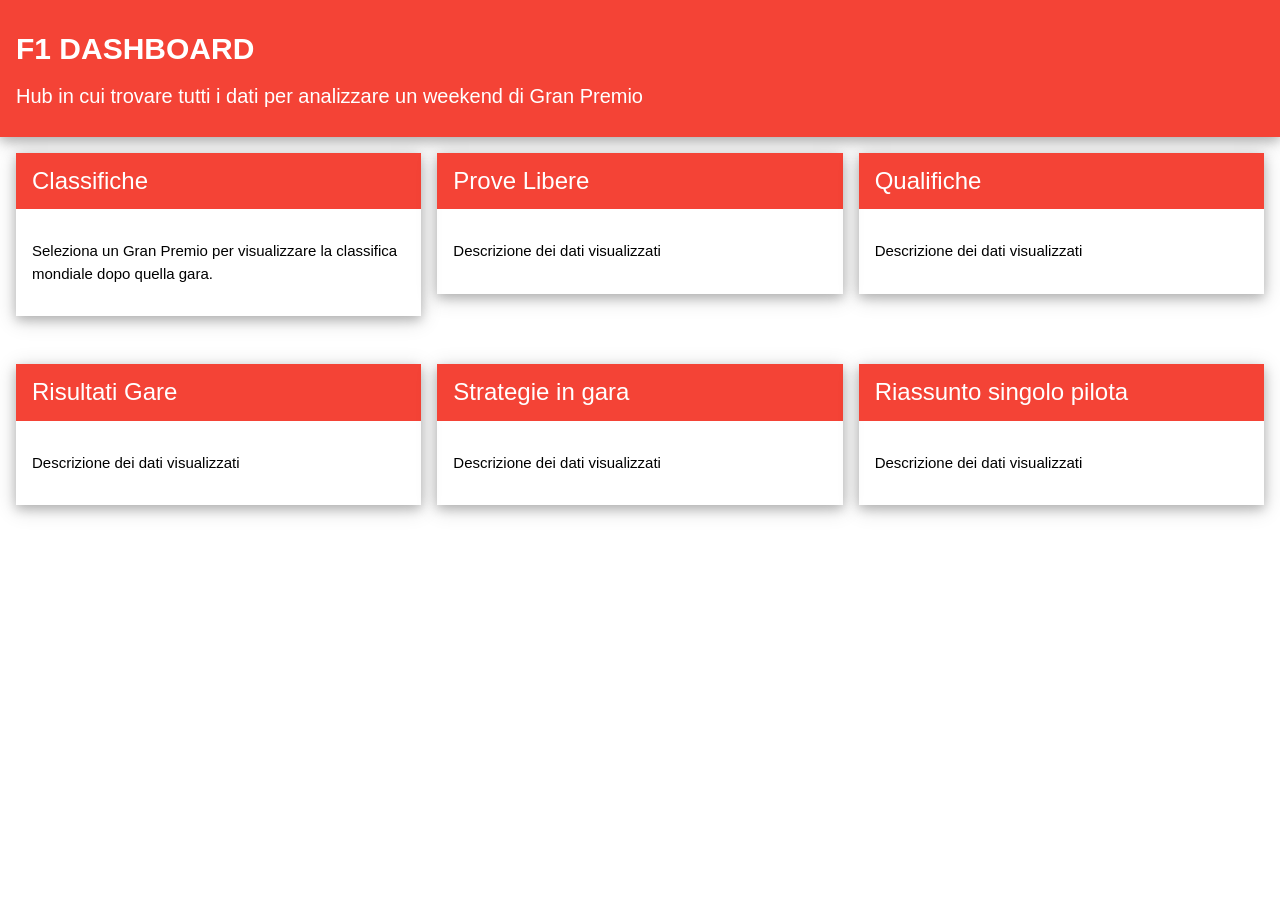
<file: index.html>
<!DOCTYPE html>
<html lang="it">
<head>
    <meta charset="UTF-8">
    <meta name="viewport" content="width=device-width, initial-scale=1.0">
    <title>F1 Dashboard - Risultati Prove Libere</title>
    <link rel="stylesheet" href="https://www.w3schools.com/w3css/4/w3.css">
    <style>
        /* Rimuove la sottolineatura dai link delle card per renderle più pulite */
        .card-link {
            text-decoration: none;
            color: inherit;
        }
    </style>
</head>
<body class="w3-white" style="font-family: 'Segoe UI', Arial, sans-serif;">

    <header class="w3-container w3-padding-16 w3-red w3-card-4">
        <div class="w3-row">
            <h2 class="w3-margin-0"><b><a href="index.html" style="text-decoration:none">F1 DASHBOARD</a></b></h2>
            <h4 class="w3-margin-0">Hub in cui trovare tutti i dati per analizzare un weekend di Gran Premio</h4>
        </div>
    </header>

    <div class="w3-row-padding w3-padding-16">

        <div class="w3-col l4 m4 s12 w3-margin-bottom">
            <a href="classifiche.html" class="card-link">
                <div class="w3-card-4">
                    <header class="w3-container w3-red">
                        <h3>Classifiche</h3>
                    </header> 
                    <div class="w3-container w3-padding-16">
                        <p>Seleziona un Gran Premio per visualizzare la classifica mondiale dopo quella gara.</p>
                    </div>
                </div>
            </a>
        </div>

        <div class="w3-col l4 m4 s12 w3-margin-bottom">
            <a href="prove_libere.html" class="card-link">
                <div class="w3-card-4">
                    <header class="w3-container w3-red">
                        <h3>Prove Libere</h3>
                    </header>
                    <div class="w3-container w3-padding-16">
                        <p>Descrizione dei dati visualizzati</p>
                    </div>
                </div>
            </a>
        </div>

        <div class="w3-col l4 m4 s12 w3-margin-bottom">
            <a href="qualifiche.html" class="card-link">
                <div class="w3-card-4">
                    <header class="w3-container w3-red">
                        <h3>Qualifiche</h3>
                    </header>
                    <div class="w3-container w3-padding-16">
                        <p>Descrizione dei dati visualizzati</p>
                    </div>
                </div>
            </a>
        </div>
    
    </div>

    <div class="w3-row-padding w3-padding-16">

        <div class="w3-col l4 m4 s12 w3-margin-bottom">
            <a href="gare.html" class="card-link">
                <div class="w3-card-4">
                    <header class="w3-container w3-red">
                        <h3>Risultati Gare</h3>
                    </header> 
                    <div class="w3-container w3-padding-16">
                        <p>Descrizione dei dati visualizzati</p>
                    </div>
                </div>
            </a>
        </div>

        <div class="w3-col l4 m4 s12 w3-margin-bottom">
            <a href="strategie.html" class="card-link">
                <div class="w3-card-4">
                    <header class="w3-container w3-red">
                        <h3>Strategie in gara</h3>
                    </header>
                    <div class="w3-container w3-padding-16">
                        <p>Descrizione dei dati visualizzati</p>
                    </div>
                </div>
            </a>
        </div>

        <div class="w3-col l4 m4 s12 w3-margin-bottom">
            <a href="weekend.html" class="card-link">
                <div class="w3-card-4">
                    <header class="w3-container w3-red">
                        <h3>Riassunto singolo pilota</h3>
                    </header>
                    <div class="w3-container w3-padding-16">
                        <p>Descrizione dei dati visualizzati</p>
                    </div>
                </div>
            </a>
        </div>

        

    </div>

</body>
</html>
</file>
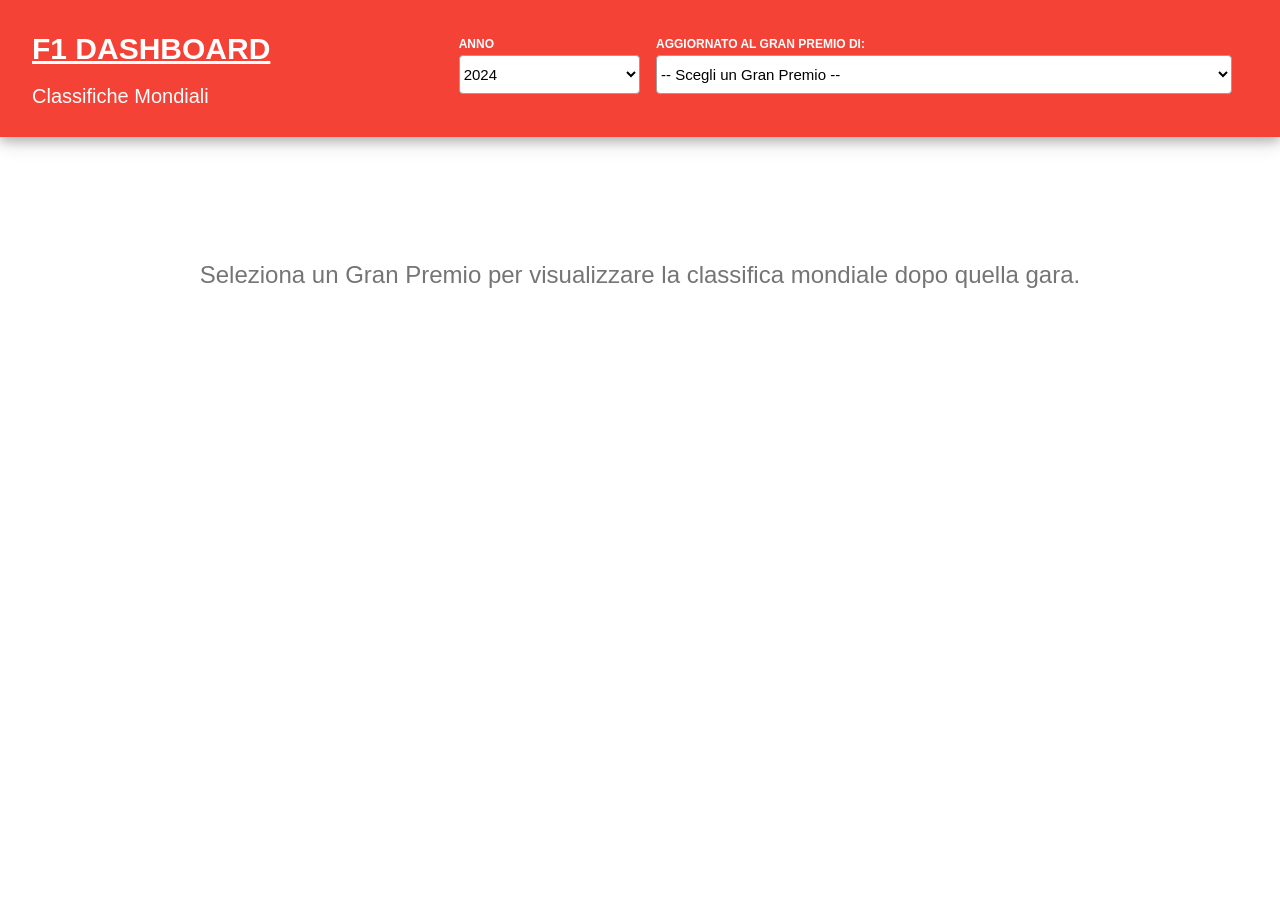
<file: classifiche.html>
<!DOCTYPE html>
<html lang="it">
<head>
    <meta charset="UTF-8">
    <meta name="viewport" content="width=device-width, initial-scale=1.0">
    <title>F1 Dashboard - Classifiche Mondiali</title>
    <link rel="stylesheet" href="https://www.w3schools.com/w3css/4/w3.css">
    <style>
        .w3-table td, .w3-table th { white-space: nowrap; vertical-align: middle; }
        .gain-cell { font-weight: bold; color: #333; }
        .zero-cell { color: #aaa; }
    </style>
</head>
<body class="w3-white" style="font-family: 'Segoe UI', Arial, sans-serif;">

    <header class="w3-container w3-padding-16 w3-red w3-card-4">
        <div class="w3-row-padding">
            <div class="w3-col l4 m12">
                <h2 class="w3-margin-0"><b><a href="index.html">F1 DASHBOARD</a></b></h2>
                <h4 class="w3-margin-0">Classifiche Mondiali</h4>
            </div>
            <div class="w3-col l8 m12 w3-margin-top">
                <div class="w3-row-padding">
                    <div class="w3-col m3 s6">
                        <label class="w3-small"><b>ANNO</b></label>
                        <select id="year-selector" class="w3-select w3-white w3-border w3-border-grey w3-round">
                            <option value="2023">2023</option>
                            <option value="2024" selected>2024</option>
                            <option value="2025">2025</option>
                            <option value="2026">2026</option>
                        </select>
                    </div>
                    <div class="w3-col m9 s6">
                        <label class="w3-small"><b>AGGIORNATO AL GRAN PREMIO DI:</b></label>
                        <select id="gp-selector" class="w3-select w3-white w3-border w3-border-grey w3-round" disabled>
                            <option value="" disabled selected>Seleziona anno...</option>
                        </select>
                    </div>
                </div>
            </div>
        </div>
    </header>

    <div id="main-loader" class="w3-container w3-center w3-padding-64 w3-hide">
        <span class="w3-spin w3-jumbo w3-text-red" style="display: inline-block;">⚙</span>
        <h3 class="w3-text-red w3-margin-top"><b>Costruzione storico in corso...</b></h3>
        <p class="w3-text-grey w3-small" id="loading-step">Richiesta in corso</p>
        <div class="w3-light-grey w3-round-xlarge w3-margin-top" style="max-width:500px; margin:auto">
            <div id="progress-bar" class="w3-container w3-red w3-round-xlarge" style="height:12px;width:0%"></div>
        </div>
        <p class="w3-text-grey w3-small"><i>Nota: Questa operazione analizza tutte le gare dell'anno fino a quella selezionata. Potrebbe richiedere qualche secondo.</i></p>
    </div>

    <div class="w3-container w3-padding-32">
        <div class="w3-row-padding" id="results-container">
            <div class="w3-col s12 w3-center w3-padding-64" id="placeholder-text">
                <p class="w3-text-grey w3-xlarge">Seleziona un Gran Premio per visualizzare la classifica mondiale dopo quella gara.</p>
            </div>
        </div>
    </div>

    <script src="api.js"></script>
    <script src="utils.js"></script>

    <script>
        const yearSelector = document.getElementById('year-selector');
        const gpSelector = document.getElementById('gp-selector');
        const resultsContainer = document.getElementById('results-container');
        const mainLoader = document.getElementById('main-loader');
        const placeholderText = document.getElementById('placeholder-text');
        const loadingStep = document.getElementById('loading-step');
        const progressBar = document.getElementById('progress-bar');

        function aggiornaStato(msg, progress = null) {
            if(loadingStep) loadingStep.textContent = msg;
            if(progress !== null && progressBar) progressBar.style.width = progress + '%';
            Logger.info(`Stato UI aggiornato: "${msg}"`);
        }

        async function caricaDatiStoricoClassifiche(anno, meetingKeySelezionato) {
            if (placeholderText) placeholderText.style.display = 'none';
            resultsContainer.innerHTML = '';
            mainLoader.classList.remove('w3-hide');
            aggiornaStato("Recupero calendario della stagione...", 5);

            try {
                // 1. Ottieni il calendario per capire quali GP sono passati
                const listaGPs = await eseguiConCache(`gp_anno_${anno}`, recuperaGranPremiPerAnno, anno);
                
                // Filtra eventi di test
                const gpGara = listaGPs.filter(gp => !((gp.meeting_official_name || "").toLowerCase().includes('test')));
                
                // Trova l'indice del GP selezionato
                const indiceCorrente = gpGara.findIndex(gp => gp.meeting_key == meetingKeySelezionato);
                if (indiceCorrente === -1) throw new Error("GP non trovato nel calendario valido.");
                
                // Trancia l'array per avere solo il GP selezionato e i precedenti
                const gpPassati = gpGara.slice(0, indiceCorrente + 1);
                
                // 2. Recupero info base per mappare Nomi/Colori/Team
                aggiornaStato("Caricamento anagrafica piloti e team...", 10);
                const sessioniCorrenti = await eseguiConCache(`sessioni_${meetingKeySelezionato}`, recuperaSessioniPerGranPremio, meetingKeySelezionato);
                const garaCorrente = sessioniCorrenti.find(s => s.session_name === 'Race') || sessioniCorrenti[sessioniCorrenti.length - 1];
                
                if(!garaCorrente) throw new Error("Nessuna sessione trovata per identificare i piloti.");
                
                const infoPilotiRaw = await eseguiConCache(`piloti_${garaCorrente.session_key}`, recuperaPiloti, garaCorrente.session_key);
                
                // Mappe di utilità identiche al Python
                const mappaPilotaTeam = {};
                const coloriTeam = {};
                const nomiPiloti = {};
                
                infoPilotiRaw.forEach(p => {
                    mappaPilotaTeam[p.driver_number] = p.team_name || "N/D";
                    coloriTeam[p.team_name || "N/D"] = p.team_colour || "FFFFFF";
                    nomiPiloti[p.driver_number] = p.broadcast_name || `Pilota ${p.driver_number}`;
                });

                // 3. Recupero Storico Gare (La parte pesante)
                const storicoPiloti = [];
                const stepProgresso = 80 / gpPassati.length;

                for (let i = 0; i < gpPassati.length; i++) {
                    const gp = gpPassati[i];
                    const sigla = gp.country_code || "GP";
                    const progAttuale = 10 + Math.round((i + 1) * stepProgresso);
                    
                    aggiornaStato(`Download dati storica: ${gp.meeting_official_name || gp.meeting_name}...`, progAttuale);
                    
                    const sessioniGP = await eseguiConCache(`sessioni_${gp.meeting_key}`, recuperaSessioniPerGranPremio, gp.meeting_key);
                    const gara = sessioniGP.find(s => s.session_name === 'Race');
                    
                    if (gara) {
                        const classP = await eseguiConCache(`class_piloti_${gara.session_key}`, recuperaClassificaPiloti, gara.session_key);
                        if(classP && classP.length > 0) {
                            storicoPiloti.push({ sigla: sigla, dati: classP });
                        }
                    }
                    // Breve pausa per evitare Rate Limiting massiccio
                    await attendiRitardo(500);
                }

                if (storicoPiloti.length === 0) {
                    throw new Error("Nessun dato di classifica disponibile in archivio per queste date.");
                }

                // Generazione UI
                generaHtmlClassifiche(storicoPiloti, mappaPilotaTeam, coloriTeam, nomiPiloti);

            } catch (e) {
                Logger.error("Errore critico in Classifiche:", e);
                resultsContainer.innerHTML = `<div class="w3-panel w3-red w3-padding-16 w3-round">Errore nel caricamento dei dati: ${e.message}</div>`;
            } finally {
                mainLoader.classList.add('w3-hide');
            }
        }

        function generaHtmlClassifiche(storicoPiloti, mappaPilotaTeam, coloriTeam, nomiPiloti) {
            
            // L'ultimo elemento dello storico è la classifica attuale
            const ultimaGaraDati = storicoPiloti[storicoPiloti.length - 1].dati;
            
            // Ordina piloti per posizione corrente
            const pilotiOrdinati = [...ultimaGaraDati].sort((a, b) => (a.position_current || 999) - (b.position_current || 999));

            // ============================================
            // 1. GENERAZIONE TABELLA PILOTI
            // ============================================
            let intestazioneGare = storicoPiloti.map(s => `<th class="w3-center" title="Punti ottenuti nel GP"><b>${s.sigla}</b></th>`).join('');

            let righePiloti = pilotiOrdinati.map((p) => {
                const num = p.driver_number;
                const team = mappaPilotaTeam[num] || "N/D";
                const colore = coloriTeam[team] || "FFFFFF";
                const nome = nomiPiloti[num] || `Pilota ${num}`;
                
                let prec = 0;
                let celleGare = storicoPiloti.map(tappa => {
                    const rec = tappa.dati.find(x => x.driver_number === num);
                    const att = rec && rec.points_current !== null ? rec.points_current : prec;
                    const guadagno = Math.max(0, att - prec);
                    prec = att;
                    
                    if (guadagno > 0) return `<td class="w3-center gain-cell">${guadagno}</td>`;
                    return `<td class="w3-center zero-cell">-</td>`;
                }).join('');

                return `
                <tr class="w3-hover-light-grey">
                    <td class="w3-center" style="width: 50px;"><b>${p.position_current || "-"}</b></td>
                    <td>
                        <span class="w3-round" style="background-color:#${colore}; width: 6px; height: 16px; display: inline-block; vertical-align: middle; margin-right: 8px;"></span>
                        <b>${nome}</b> <span class="w3-small w3-text-grey">(${team})</span>
                    </td>
                    ${celleGare}
                    <td class="w3-center" style="font-size:1.1em;"><b>${p.points_current || 0}</b></td>
                </tr>`;
            }).join('');

            const htmlPiloti = `
            <div class="w3-col l12 w3-margin-bottom">
                <div class="w3-container w3-white w3-responsive w3-padding-16 w3-card-4 w3-round-large w3-border-top w3-border-red">
                    <h4 class="w3-text-red w3-margin-bottom"><b>CLASSIFICA MONDIALE PILOTI</b></h4>
                    <table class="w3-table w3-bordered w3-small">
                        <thead>
                            <tr>
                                <th class="w3-center"><b>POS</b></th>
                                <th><b>PILOTA</b></th>
                                ${intestazioneGare}
                                <th class="w3-center"><b>TOT</b></th>
                            </tr>
                        </thead>
                        <tbody>${righePiloti}</tbody>
                    </table>
                </div>
            </div>`;

            // ============================================
            // 2. GENERAZIONE TABELLA COSTRUTTORI (Aggregata)
            // ============================================
            
            // Calcolo punti totali per team per l'ordinamento
            const puntiTotaliTeam = {};
            ultimaGaraDati.forEach(p => {
                const tName = mappaPilotaTeam[p.driver_number];
                if (tName) {
                    puntiTotaliTeam[tName] = (puntiTotaliTeam[tName] || 0) + (p.points_current || 0);
                }
            });

            // Ordinamento array di team decrescente
            const teamOrdinati = Object.keys(puntiTotaliTeam)
                .sort((a, b) => puntiTotaliTeam[b] - puntiTotaliTeam[a]);

            let righeTeam = teamOrdinati.map((tName, indice) => {
                const colore = coloriTeam[tName] || "FFFFFF";
                const pos = indice + 1;
                
                let precTeam = 0;
                let celleGareTeam = storicoPiloti.map(tappa => {
                    // Sommiamo i punti di tutti i piloti appartenenti a questo team alla tappa X
                    let puntiTappaTeam = 0;
                    tappa.dati.forEach(p => {
                        if (mappaPilotaTeam[p.driver_number] === tName) {
                            puntiTappaTeam += (p.points_current || 0);
                        }
                    });
                    
                    const guadagnoTeam = Math.max(0, puntiTappaTeam - precTeam);
                    precTeam = puntiTappaTeam;
                    
                    if (guadagnoTeam > 0) return `<td class="w3-center gain-cell">${guadagnoTeam}</td>`;
                    return `<td class="w3-center zero-cell">-</td>`;
                }).join('');

                return `
                <tr class="w3-hover-light-grey">
                    <td class="w3-center" style="width: 50px;"><b>${pos}</b></td>
                    <td>
                        <span class="w3-round" style="background-color:#${colore}; width: 8px; height: 16px; display: inline-block; vertical-align: middle; margin-right: 8px;"></span>
                        <b style="font-size:1.1em;">${tName}</b>
                    </td>
                    ${celleGareTeam}
                    <td class="w3-center" style="font-size:1.2em;"><b>${Math.floor(puntiTotaliTeam[tName])}</b></td>
                </tr>`;
            }).join('');

            const htmlTeam = `
            <div class="w3-col l12 w3-margin-bottom">
                <div class="w3-container w3-white w3-responsive w3-padding-16 w3-card-4 w3-round-large w3-border-top w3-border-red">
                    <h4 class="w3-text-red w3-margin-bottom"><b>CLASSIFICA MONDIALE COSTRUTTORI</b></h4>
                    <table class="w3-table w3-bordered w3-small">
                        <thead>
                            <tr>
                                <th class="w3-center"><b>POS</b></th>
                                <th><b>SCUDERIA</b></th>
                                ${intestazioneGare}
                                <th class="w3-center"><b>TOT</b></th>
                            </tr>
                        </thead>
                        <tbody>${righeTeam}</tbody>
                    </table>
                </div>
            </div>`;

            // Stampa finale a schermo
            resultsContainer.innerHTML = htmlPiloti + htmlTeam;
        }

        // --- GESTIONE DROPDOWN ---
        async function popolaGranPremi(anno) {
            gpSelector.disabled = true;
            gpSelector.innerHTML = '<option value="" disabled selected>Caricamento calendario...</option>';
            
            try {
                const gps = await eseguiConCache(`gp_anno_${anno}`, recuperaGranPremiPerAnno, anno);
                
                // Filtriamo i test pre-stagionali
                const gpsFiltrati = gps.filter(gp => {
                    const nome = (gp.meeting_official_name || gp.meeting_name || "").toLowerCase();
                    return !nome.includes('test');
                });

                gpSelector.innerHTML = '<option value="" disabled selected>-- Scegli un Gran Premio --</option>';
                gpsFiltrati.forEach(gp => {
                    const opt = document.createElement('option');
                    opt.value = gp.meeting_key;
                    opt.textContent = gp.meeting_official_name || gp.meeting_name;
                    gpSelector.appendChild(opt);
                });
                gpSelector.disabled = false;
            } catch (e) {
                Logger.error("Errore recupero Gran Premi:", e);
                gpSelector.innerHTML = '<option value="" disabled>Errore caricamento</option>';
            }
        }

        yearSelector.addEventListener('change', () => popolaGranPremi(yearSelector.value));
        
        gpSelector.addEventListener('change', () => {
            caricaDatiStoricoClassifiche(yearSelector.value, gpSelector.value);
        });

        window.addEventListener('DOMContentLoaded', () => {
            popolaGranPremi(yearSelector.value);
        });
    </script>
</body>
</html>
</file>
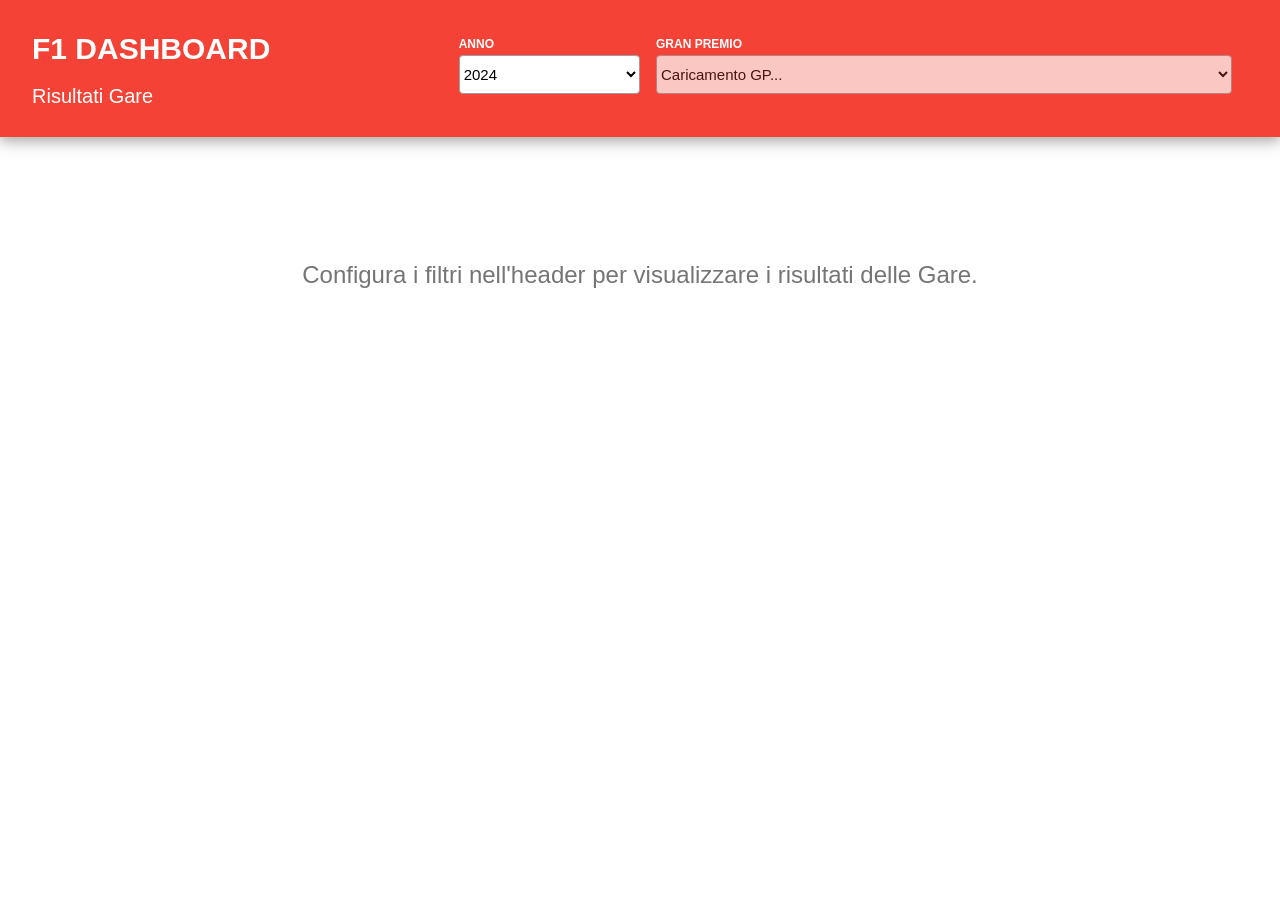
<file: gare.html>
<!DOCTYPE html>
<html lang="it">
<head>
    <meta charset="UTF-8">
    <meta name="viewport" content="width=device-width, initial-scale=1.0">
    <title>F1 Dashboard - Risultati Gare</title>
    <link rel="stylesheet" href="https://www.w3schools.com/w3css/4/w3.css">
    <style>
        /* Aggiunta di un po' di stile per tabelle molto larghe */
        .w3-table td, .w3-table th { white-space: nowrap; }
    </style>
</head>
<body class="w3-white" style="font-family: 'Segoe UI', Arial, sans-serif;">

    <header class="w3-container w3-padding-16 w3-red w3-card-4">
        <div class="w3-row-padding">
            <div class="w3-col l4 m12">
                <h2 class="w3-margin-0"><b><a href="index.html" style="text-decoration:none;">F1 DASHBOARD</a></b></h2>
                <h4 class="w3-margin-0">Risultati Gare</h4>
            </div>
            <div class="w3-col l8 m12 w3-margin-top">
                <div class="w3-row-padding">
                    <div class="w3-col m3 s6">
                        <label class="w3-small"><b>ANNO</b></label>
                        <select id="year-selector" class="w3-select w3-white w3-border w3-border-grey w3-round">
                            <option value="2023">2023</option>
                            <option value="2024" selected>2024</option>
                            <option value="2025">2025</option>
                            <option value="2026">2026</option>
                        </select>
                    </div>
                    <div class="w3-col m9 s6">
                        <label class="w3-small"><b>GRAN PREMIO</b></label>
                        <select id="gp-selector" class="w3-select w3-white w3-border w3-border-grey w3-round" disabled>
                            <option value="" disabled selected>Seleziona anno...</option>
                        </select>
                    </div>
                </div>
            </div>
        </div>
    </header>

    <div id="main-loader" class="w3-container w3-center w3-padding-64 w3-hide">
        <span class="w3-spin w3-jumbo w3-text-red" style="display: inline-block;">⚙</span>
        <h3 class="w3-text-red w3-margin-top"><b>Caricamento dati in corso...</b></h3>
        <p class="w3-text-grey w3-small" id="loading-step">Richiesta in corso</p>
        <div class="w3-light-grey w3-round-xlarge w3-margin-top" style="max-width:400px; margin:auto">
            <div id="progress-bar" class="w3-container w3-red w3-round-xlarge" style="height:8px;width:0%"></div>
        </div>
    </div>

    <div class="w3-container w3-padding-32">
        <div class="w3-row-padding" id="results-container">
            <div class="w3-col s12 w3-center w3-padding-64" id="placeholder-text">
                <p class="w3-text-grey w3-xlarge">Configura i filtri nell'header per visualizzare i risultati delle Gare.</p>
            </div>
        </div>
    </div>

    <script src="api.js"></script>
    <script src="utils.js"></script>

    <script>
        const yearSelector = document.getElementById('year-selector');
        const gpSelector = document.getElementById('gp-selector');
        const resultsContainer = document.getElementById('results-container');
        const mainLoader = document.getElementById('main-loader');
        const placeholderText = document.getElementById('placeholder-text');
        const loadingStep = document.getElementById('loading-step');
        const progressBar = document.getElementById('progress-bar');

        function aggiornaStato(msg, progress = null) {
            if(loadingStep) loadingStep.textContent = msg;
            if(progress !== null && progressBar) progressBar.style.width = progress + '%';
            if (typeof Logger !== 'undefined') Logger.info(`Stato UI aggiornato: "${msg}"`);
        }        

        // (Se non l'hai già inserita, ecco la funzione per il Meteo della risposta precedente)
        function elaboraMeteo(datiMeteo) {
            if (!datiMeteo || datiMeteo.length === 0) return null;
            const estrai = (key) => datiMeteo.map(m => m[key]).filter(v => v !== null && v !== undefined);
            const calcolaStatistiche = (arr) => {
                if (arr.length === 0) return { min: '-', med: '-', max: '-' };
                return { 
                    min: Math.min(...arr).toFixed(1), 
                    med: (arr.reduce((a, b) => a + b, 0) / arr.length).toFixed(1), 
                    max: Math.max(...arr).toFixed(1) 
                };
            };
            return {
                aria: calcolaStatistiche(estrai('air_temperature')),
                pista: calcolaStatistiche(estrai('track_temperature')),
                umidita: calcolaStatistiche(estrai('humidity')),
                vento: calcolaStatistiche(estrai('wind_speed'))
            };
        }

        function generaHtmlMeteo(meteo) {
            if (!meteo) return '';
            return `
            <div class="w3-row w3-light-grey w3-padding w3-border w3-border-grey w3-round w3-margin-bottom w3-small w3-center">
                <div class="w3-col m3 s6 w3-padding-small"><b>🌡️ Aria (°C)</b><br><span class="w3-text-blue">${meteo.aria.min}</span> | <span class="w3-text-dark-grey">${meteo.aria.med}</span> | <span class="w3-text-red">${meteo.aria.max}</span></div>
                <div class="w3-col m3 s6 w3-padding-small"><b>🛣️ Pista (°C)</b><br><span class="w3-text-blue">${meteo.pista.min}</span> | <span class="w3-text-dark-grey">${meteo.pista.med}</span> | <span class="w3-text-red">${meteo.pista.max}</span></div>
                <div class="w3-col m3 s6 w3-padding-small"><b>💧 Umidità (%)</b><br><span class="w3-text-blue">${meteo.umidita.min}</span> | <span class="w3-text-dark-grey">${meteo.umidita.med}</span> | <span class="w3-text-red">${meteo.umidita.max}</span></div>
                <div class="w3-col m3 s6 w3-padding-small"><b>💨 Vento (m/s)</b><br><span class="w3-text-blue">${meteo.vento.min}</span> | <span class="w3-text-dark-grey">${meteo.vento.med}</span> | <span class="w3-text-red">${meteo.vento.max}</span></div>
            </div>`;
        }

        // --- AGGIORNATA: Aggiunto parametro sosteCrude ---
        async function elaboraRisultatiGare(chiaveSessione, pilotiCrudi, giriCrudi, stintCrudi, sosteCrude) {
            const stats = {};
            let best_s1_ass = Infinity, best_s2_ass = Infinity, best_s3_ass = Infinity;

            const tuttiIGiriTs = [];
            giriCrudi.forEach(g => {
                if (g.date_start && g.lap_duration) {
                    try {
                        const ts = new Date(g.date_start.replace('Z', '+00:00')).getTime() / 1000;
                        tuttiIGiriTs.push({ num: g.driver_number, ts: ts });
                    } catch (e) {}
                }
            });

            pilotiCrudi.forEach(p => {
                stats[p.driver_number] = {
                    numero: p.driver_number,
                    nome: p.broadcast_name || 'Sconosciuto',
                    acronimo: p.name_acronym || '???',
                    team: p.team_name || 'N/D',
                    colore_team: p.team_colour || 'FFFFFF',
                    miglior_giro: Infinity,
                    pb_s1: Infinity, pb_s2: Infinity, pb_s3: Infinity,
                    gomma: null,
                    mescole_usate: [],
                    giri_list: [],
                    giri_completati: 0,
                    tempo_totale: 0.0,
                    passo_mediano: 0.0,
                    dev_standard: 0.0,
                    num_pits: 0,
                    tempo_medio_pits: 0.0,
                    aria_pulita: 0
                };
            });

            giriCrudi.forEach(giro => {
                const num = giro.driver_number;
                const s = stats[num];
                if (!s) return;

                const lap_dur = giro.lap_duration;
                if (lap_dur) {
                    try {
                        const ts = giro.date_start ? (new Date(giro.date_start.replace('Z', '+00:00')).getTime() / 1000) : null;
                        s.giri_list.push({ lap_duration: lap_dur, ts: ts });
                    } catch (e) {}
                }

                const s1 = giro.duration_sector_1;
                const s2 = giro.duration_sector_2;
                const s3 = giro.duration_sector_3;

                if (s1 && s1 < s.pb_s1) s.pb_s1 = s1;
                if (s2 && s2 < s.pb_s2) s.pb_s2 = s2;
                if (s3 && s3 < s.pb_s3) s.pb_s3 = s3;

                if (s1 && s1 < best_s1_ass) best_s1_ass = s1;
                if (s2 && s2 < best_s2_ass) best_s2_ass = s2;
                if (s3 && s3 < best_s3_ass) best_s3_ass = s3;

                if (lap_dur && lap_dur < s.miglior_giro) {
                    s.miglior_giro = lap_dur;
                    if (stintCrudi && stintCrudi.length > 0) {
                        const stint = stintCrudi.find(st => st.driver_number === num && giro.lap_number >= st.lap_start && giro.lap_number <= st.lap_end);
                        if (stint) s.gomma = stint.compound;
                    }
                }
            });

            Object.values(stats).forEach(s => {
                const giri = s.giri_list;
                const best = s.miglior_giro;
                
                s.giri_completati = giri.length;
                s.tempo_totale = giri.reduce((sum, g) => sum + g.lap_duration, 0);
                
                if (best === Infinity || giri.length === 0) return;
                
                const tempi = giri.map(g => g.lap_duration);
                const tempi_puliti = tempi.filter(t => t <= best * 1.07);
                
                if (tempi_puliti.length > 0) {
                    const ordinati = [...tempi_puliti].sort((a, b) => a - b);
                    const meta = Math.floor(ordinati.length / 2);
                    s.passo_mediano = ordinati.length % 2 !== 0 ? ordinati[meta] : (ordinati[meta - 1] + ordinati[meta]) / 2.0;
                }
                
                if (tempi_puliti.length > 1) {
                    const media = tempi_puliti.reduce((sum, t) => sum + t, 0) / tempi_puliti.length;
                    const varianza = tempi_puliti.reduce((sum, t) => sum + Math.pow(t - media, 2), 0) / tempi_puliti.length;
                    s.dev_standard = Math.sqrt(varianza);
                }
                
                let giri_aria_pulita = 0;
                giri.forEach(g => {
                    if (g.lap_duration <= best * 1.07 && g.ts) {
                        let auto_vicina = false;
                        for (let altro of tuttiIGiriTs) {
                            if (altro.num === s.numero) continue;
                            const distacco = g.ts - altro.ts;
                            if (distacco > 0 && distacco <= 1.5) {
                                auto_vicina = true;
                                break;
                            }
                        }
                        if (!auto_vicina) giri_aria_pulita++;
                    }
                });
                s.aria_pulita = s.giri_completati > 0 ? Math.round((giri_aria_pulita / s.giri_completati) * 100) : 0;
                
                // Mescole dagli Stint
                let stints_p = [];
                if (stintCrudi) {
                    stints_p = stintCrudi.filter(st => st.driver_number === s.numero).sort((a, b) => (a.stint_number || 0) - (b.stint_number || 0));
                }
                s.mescole_usate = stints_p.map(st => st.compound).filter(c => c);

                // --- NUOVO: Analisi corretta delle Soste ---
                let soste_p = [];
                if (sosteCrude) {
                    soste_p = sosteCrude.filter(sosta => sosta.driver_number === s.numero);
                }
                
                s.num_pits = soste_p.length;
                if (s.num_pits > 0) {
                    // Calcola il tempo medio da fermo (stop_duration). Se manca, ripiega sul tempo totale in pitlane (pit_duration)
                    const totaleSoste = soste_p.reduce((sum, sosta) => sum + (sosta.stop_duration || sosta.pit_duration || 0), 0);
                    s.tempo_medio_pits = totaleSoste / s.num_pits;
                } else {
                    s.tempo_medio_pits = 0;
                }
            });

            const classifica = Object.values(stats).filter(p => p.giri_completati > 0);
            classifica.sort((a, b) => {
                if (b.giri_completati !== a.giri_completati) return b.giri_completati - a.giri_completati;
                return a.tempo_totale - b.tempo_totale;
            });

            const team_results = {};
            classifica.forEach(p => {
                if (!team_results[p.team]) {
                    team_results[p.team] = { laps: p.giri_completati, time: p.tempo_totale };
                }
            });

            return { classifica, best_s1_ass, best_s2_ass, best_s3_ass, team_results };
        }

        function generaHtmlTabella(nome, datiAnalizzati, meteoHtml = "") {
            const { classifica, team_results } = datiAnalizzati;

            if (!classifica || classifica.length === 0) {
                return `
                <div class="w3-col l12 w3-margin-bottom">
                    <div class="w3-container w3-white w3-padding w3-center w3-border w3-border-red w3-round-large w3-card-2">
                        <h4 class="w3-text-red"><b>${nome.toUpperCase()}</b></h4>
                        <p class="w3-text-black">Dati non disponibili o sessione non disputata.</p>
                    </div>
                </div>`;
            }

            const leader = classifica[0];
            const leader_laps = leader.giri_completati;
            const leader_time = leader.tempo_totale;

            let rows = classifica.map((p, i) => {
                let gap_to_leader = "-", delta_g_leader = "-";
                if (p.giri_completati === leader_laps) {
                    const diff = p.tempo_totale - leader_time;
                    if (i > 0) {
                        gap_to_leader = "+" + diff.toFixed(3) + "s";
                        delta_g_leader = "+" + (diff / p.giri_completati).toFixed(3) + "s/giro";
                    }
                } else {
                    const laps_down = leader_laps - p.giri_completati;
                    gap_to_leader = `+${laps_down} Giri`;
                }

                let gap_to_prev = "-", delta_g_prev = "-";
                if (i > 0) {
                    const prev = classifica[i-1];
                    if (p.giri_completati === prev.giri_completati) {
                        const diff = p.tempo_totale - prev.tempo_totale;
                        gap_to_prev = "+" + diff.toFixed(3) + "s";
                        delta_g_prev = "+" + (diff / p.giri_completati).toFixed(3) + "s/giro";
                    } else {
                        const laps_down = prev.giri_completati - p.giri_completati;
                        gap_to_prev = `+${laps_down} Giri`;
                    }
                }

                let gap_to_team = "-", delta_g_team = "-";
                const t_best = team_results[p.team];
                if (t_best && (p.giri_completati !== t_best.laps || p.tempo_totale !== t_best.time)) {
                    if (p.giri_completati === t_best.laps) {
                        const diff = p.tempo_totale - t_best.time;
                        if (diff > 0) {
                            gap_to_team = "+" + diff.toFixed(3) + "s";
                            delta_g_team = "+" + (diff / p.giri_completati).toFixed(3) + "s/giro";
                        }
                    } else {
                        const laps_down = t_best.laps - p.giri_completati;
                        if (laps_down > 0) gap_to_team = `+${laps_down} Giri`;
                    }
                }

                let str_ideale = "-";
                if (p.pb_s1 !== Infinity && p.pb_s2 !== Infinity && p.pb_s3 !== Infinity) {
                    str_ideale = typeof formattaTempo !== 'undefined' ? formattaTempo(p.pb_s1 + p.pb_s2 + p.pb_s3) : formattaTempoGara(p.pb_s1 + p.pb_s2 + p.pb_s3);
                }

                let badgeMescole = "-";
                if (p.mescole_usate && p.mescole_usate.length > 0) {
                    badgeMescole = p.mescole_usate.map(m => {
                        const c = (typeof getColorsGomma !== 'undefined') ? getColorsGomma(m) : {bg: '#000', fg: '#fff'};
                        return `<span class="w3-badge w3-small" style="background-color:${c.bg}; color:${c.fg}">${m.charAt(0)}</span>`;
                    }).join('<span class="w3-text-grey">-</span>');
                } else if (p.gomma) {
                    const c = (typeof getColorsGomma !== 'undefined') ? getColorsGomma(p.gomma) : {bg: '#000', fg: '#fff'};
                    badgeMescole = `<span class="w3-badge w3-small" style="background-color:${c.bg}; color:${c.fg}">${p.gomma.charAt(0)}</span>`;
                }

                let color_ap = p.aria_pulita >= 60 ? 'green' : (p.aria_pulita >= 30 ? 'orange' : 'red');
                const ariaPulitaHtml = `<span style="color:${color_ap}; font-weight:bold;">${p.aria_pulita}%</span>`;

                return `
                <tr class="w3-hover-light-grey">
                    <td class="w3-center" style="vertical-align: middle;">${i + 1}</td>
                    <td style="vertical-align: middle;">
                        <span class="w3-round" style="background-color:#${p.colore_team}; width: 8px; height: 16px; display: inline-block; vertical-align: middle; margin-right: 8px; border: 1px solid #ccc;"></span>
                        <b>${p.acronimo}</b>
                    </td>
                    <td class="w3-center" style="vertical-align: middle;"><b>${formattaTempoGara(p.tempo_totale)}</b></td>
                    <td class="w3-center" style="vertical-align: middle; color:#555;">${gap_to_leader}</td>
                    <td class="w3-center" style="vertical-align: middle; color:#777;">${delta_g_leader}</td>
                    <td class="w3-center" style="vertical-align: middle; color:#555;">${gap_to_prev}</td>
                    <td class="w3-center" style="vertical-align: middle; color:#777;">${delta_g_prev}</td>
                    <td class="w3-center" style="vertical-align: middle; color:#555;">${gap_to_team}</td>
                    <td class="w3-center" style="vertical-align: middle; color:#777;">${delta_g_team}</td>
                    <td class="w3-center" style="vertical-align: middle;">${badgeMescole}</td>
                    <td class="w3-center" style="vertical-align: middle;">${p.num_pits}</td>
                    <!-- Qui mostriamo 2 decimali poiché il tempo da fermo è molto breve (es. 2.45s) -->
                    <td class="w3-center" style="vertical-align: middle; color:#d2691e; font-weight: bold;">${p.tempo_medio_pits > 0 ? p.tempo_medio_pits.toFixed(2) + 's' : '-'}</td>
                    <td class="w3-center" style="vertical-align: middle;">${p.passo_mediano > 0 ? (typeof formattaTempo !== 'undefined' ? formattaTempo(p.passo_mediano) : formattaTempoGara(p.passo_mediano)) : '-'}</td>
                    <td class="w3-center" style="vertical-align: middle; color:#555;">${p.dev_standard > 0 ? '±' + p.dev_standard.toFixed(3) + 's' : '-'}</td>
                    <td class="w3-center" style="vertical-align: middle;">${str_ideale}</td>
                    <td class="w3-center" style="vertical-align: middle;">${ariaPulitaHtml}</td>
                </tr>`;
            }).join('');

            return `
                <div class="w3-col l12 w3-margin-bottom">
                    <div class="w3-container w3-white w3-responsive w3-padding-16 w3-card-4 w3-round-large w3-border-top w3-border-red">
                        <h4 class="w3-text-red w3-margin-bottom"><b>RISULTATI ${nome.toUpperCase()}</b></h4>
                        ${meteoHtml}
                        <table class="w3-table w3-bordered w3-small">
                            <thead>
                                <tr class="w3-light-grey w3-text-black">
                                    <th class="w3-center"><b>POS</b></th>
                                    <th><b>PILOTA</b></th>
                                    <th class="w3-center"><b>TEMPO TOTALE</b></th>
                                    <th class="w3-center"><b>GAP LEADER</b></th>
                                    <th class="w3-center"><b>D/GIRO LEADER</b></th>
                                    <th class="w3-center"><b>GAP PREC.</b></th>
                                    <th class="w3-center"><b>D/GIRO PREC.</b></th>
                                    <th class="w3-center"><b>GAP TEAM</b></th>
                                    <th class="w3-center"><b>D/GIRO TEAM</b></th>
                                    <th class="w3-center"><b>MESCOLE</b></th>
                                    <th class="w3-center"><b>NUM PITS</b></th>
                                    <th class="w3-center"><b>T. MEDIO BOX (FERMO)</b></th>
                                    <th class="w3-center"><b>PASSO MEDIANO</b></th>
                                    <th class="w3-center"><b>DEV. STANDARD</b></th>
                                    <th class="w3-center"><b>PASSO IDEALE</b></th>
                                    <th class="w3-center"><b>ARIA PULITA</b></th>
                                </tr>
                            </thead>
                            <tbody>${rows}</tbody>
                        </table>
                    </div>
                </div>`;
        }

        async function caricaDatiGP(meetingKey) {
            if (!meetingKey) return;
            
            if (placeholderText) placeholderText.style.display = 'none';
            resultsContainer.innerHTML = '';
            mainLoader.classList.remove('w3-hide');
            aggiornaStato("Avvio richiesta...", 5);

            try {
                aggiornaStato("Recupero sessioni (verifico cache)...");
                const sessioni = await eseguiConCache(`sessioni_${meetingKey}`, recuperaSessioniPerGranPremio, meetingKey);

                const mappa = {};
                sessioni.forEach(s => { 
                    if(s.session_name) {
                        mappa[s.session_name] = s.session_key; 
                    }
                });

                const gareNames = ["Sprint", "Sprint Race", "Race"];
                let htmlFinale = "";

                for (const name of gareNames) {
                    if (mappa[name]) {
                        const chiave = mappa[name];
                        const nomeVisualizzato = name === "Race" ? "Gara" : name;
                        
                        const isInCachePiloti = !!sessionStorage.getItem(`piloti_${chiave}`);
                        aggiornaStato(isInCachePiloti ? `Caricamento Piloti ${nomeVisualizzato} da Memoria...` : `Download Piloti ${nomeVisualizzato}...`);
                        const piloti = await eseguiConCache(`piloti_${chiave}`, recuperaPiloti, chiave);
                        if (!isInCachePiloti) await attendiRitardo(500);
                        
                        const isInCacheGiri = !!sessionStorage.getItem(`giri_${chiave}`);
                        aggiornaStato(isInCacheGiri ? `Caricamento Giri ${nomeVisualizzato} da Memoria...` : `Download Giri ${nomeVisualizzato}...`);
                        const giri = await eseguiConCache(`giri_${chiave}`, recuperaGiri, chiave);
                        if (!isInCacheGiri) await attendiRitardo(500);

                        const isInCacheStint = !!sessionStorage.getItem(`stint_${chiave}`);
                        aggiornaStato(isInCacheStint ? `Caricamento Stint Gomme ${nomeVisualizzato} da Memoria...` : `Download Stint Gomme ${nomeVisualizzato}...`);
                        const stint = await eseguiConCache(`stint_${chiave}`, recuperaStintGomme, chiave);
                        if (!isInCacheStint) await attendiRitardo(500);

                        // --- NUOVO: Download Soste ai Box ---
                        const isInCacheSoste = !!sessionStorage.getItem(`soste_${chiave}`);
                        aggiornaStato(isInCacheSoste ? `Caricamento Soste Box ${nomeVisualizzato} da Memoria...` : `Download Soste Box ${nomeVisualizzato}...`);
                        const soste = await eseguiConCache(`soste_${chiave}`, recuperaSosteAiBox, chiave);
                        if (!isInCacheSoste) await attendiRitardo(500);

                        const isInCacheMeteo = !!sessionStorage.getItem(`meteo_${chiave}`);
                        aggiornaStato(isInCacheMeteo ? `Caricamento Meteo ${name} da Memoria...` : `Download Meteo ${name}...`);
                        const meteoCrudo = await eseguiConCache(`meteo_${chiave}`, recuperaDatiMeteo, chiave);
                        if (!isInCacheMeteo) await attendiRitardo(500);

                        const meteoElaborato = elaboraMeteo(meteoCrudo);
                        const meteoHtml = generaHtmlMeteo(meteoElaborato);
                        
                        htmlFinale += generaHtmlTabella(nomeVisualizzato, await elaboraRisultatiGare(chiave, piloti, giri, stint, soste), meteoHtml);
                    }
                }
                
                resultsContainer.innerHTML = htmlFinale || '<div class="w3-center w3-padding-64 w3-text-grey">Nessuna sessione di Gara trovata.</div>';
                
            } catch (e) {
                if (typeof Logger !== 'undefined') Logger.error("Errore critico durante il caricamento delle Gare:", e);
                resultsContainer.innerHTML = `<div class="w3-panel w3-red w3-padding-16 w3-round">Errore nel caricamento dei dati. Controlla la console per i dettagli.</div>`;
            } finally {
                mainLoader.classList.add('w3-hide');
            }
        }

        async function popolaGranPremi(anno) {
            gpSelector.disabled = true;
            gpSelector.innerHTML = '<option value="" disabled selected>Caricamento GP...</option>';
            
            try {
                const gps = await eseguiConCache(`gp_anno_${anno}`, recuperaGranPremiPerAnno, anno);
                const gpsFiltrati = gps.filter(gp => {
                    const nome = (gp.meeting_official_name || gp.meeting_name || "").toLowerCase();
                    return !nome.includes('test');
                });

                gpSelector.innerHTML = '<option value="" disabled selected>-- Scegli un Gran Premio --</option>';
                gpsFiltrati.forEach(gp => {
                    const opt = document.createElement('option');
                    opt.value = gp.meeting_key;
                    opt.textContent = gp.meeting_official_name || gp.meeting_name;
                    gpSelector.appendChild(opt);
                });
                gpSelector.disabled = false;
            } catch (e) {
                if (typeof Logger !== 'undefined') Logger.error("Errore recupero Gran Premi:", e);
                gpSelector.innerHTML = '<option value="" disabled>Errore caricamento</option>';
            }
        }

        yearSelector.addEventListener('change', () => {
            popolaGranPremi(yearSelector.value);
        });
        
        gpSelector.addEventListener('change', () => {
            caricaDatiGP(gpSelector.value);
        });

        window.addEventListener('DOMContentLoaded', () => {
            popolaGranPremi(yearSelector.value);
        });
    </script>
</body>
</html>
</file>
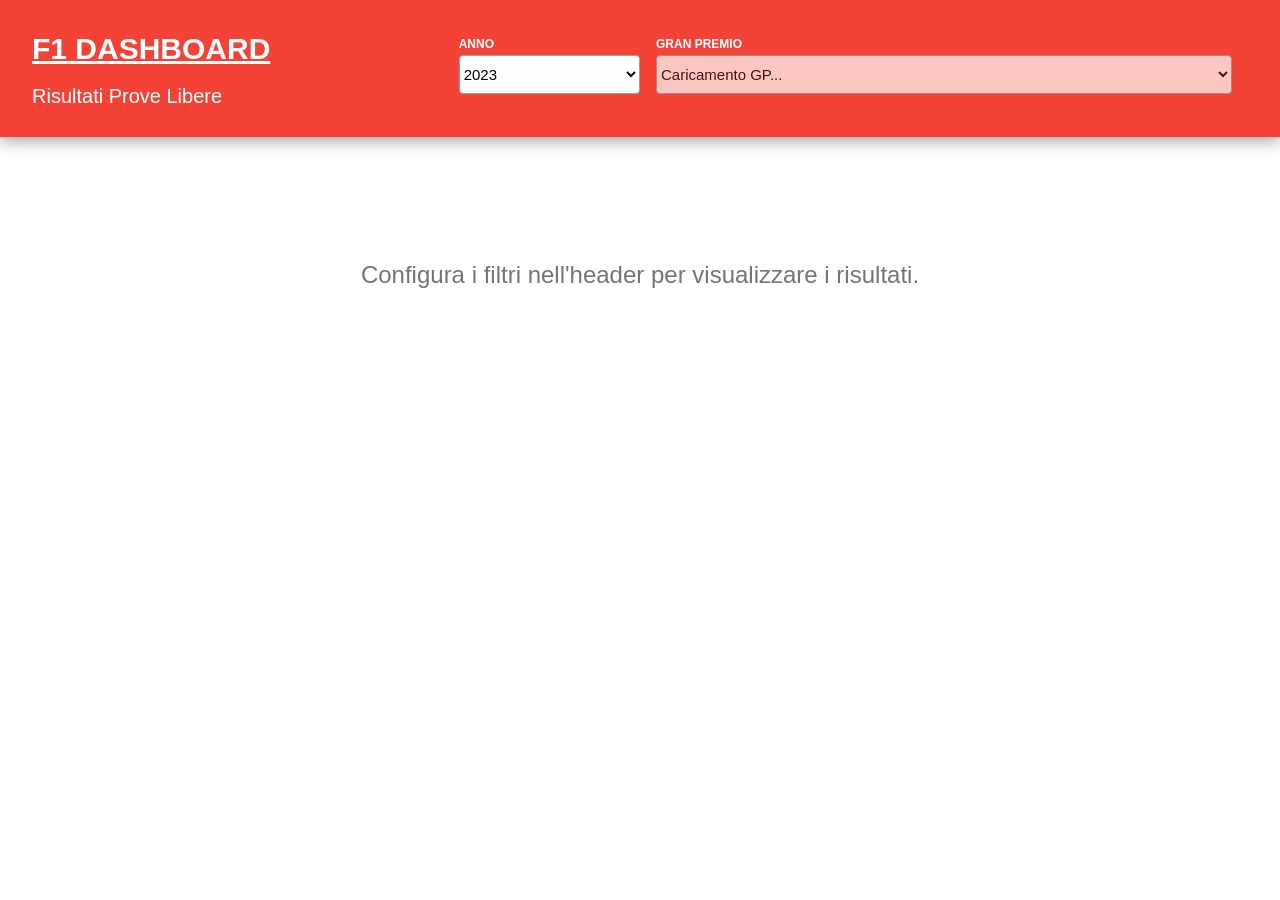
<file: prove_libere.html>
<!DOCTYPE html>
<html lang="it">
<head>
    <meta charset="UTF-8">
    <meta name="viewport" content="width=device-width, initial-scale=1.0">
    <title>F1 Dashboard - Risultati Prove Libere</title>
    <link rel="stylesheet" href="https://www.w3schools.com/w3css/4/w3.css">
</head>
<body class="w3-white" style="font-family: 'Segoe UI', Arial, sans-serif;">

    <header class="w3-container w3-padding-16 w3-red w3-card-4">
        <div class="w3-row-padding">
            <div class="w3-col l4 m12">
                <h2 class="w3-margin-0"><b><a href="index.html">F1 DASHBOARD</a></b></h2>
                <h4 class="w3-margin-0">Risultati Prove Libere</h4>
            </div>
            <div class="w3-col l8 m12 w3-margin-top">
                <div class="w3-row-padding">
                    <div class="w3-col m3 s6">
                        <label class="w3-small"><b>ANNO</b></label>
                        <select id="year-selector" class="w3-select w3-white w3-border w3-border-grey w3-round">
                            <option value="2023">2023</option>
                            <option value="2024">2024</option>
                            <option value="2025">2025</option>
                            <option value="2026">2026</option>
                        </select>
                    </div>
                    <div class="w3-col m9 s6">
                        <label class="w3-small"><b>GRAN PREMIO</b></label>
                        <select id="gp-selector" class="w3-select w3-white w3-border w3-border-grey w3-round" disabled>
                            <option value="" disabled selected>Seleziona anno...</option>
                        </select>
                    </div>
                </div>
            </div>
        </div>
    </header>

    <div id="main-loader" class="w3-container w3-center w3-padding-64 w3-hide">
        <span class="w3-spin w3-jumbo w3-text-red" style="display: inline-block;">⚙</span>
        <h3 class="w3-text-red w3-margin-top"><b>Caricamento dati...</b></h3>
        <p class="w3-text-grey w3-small" id="loading-step">Richiesta in corso</p>
    </div>

    <div class="w3-container w3-padding-32">
        <div class="w3-row-padding" id="results-container">
            <div class="w3-col s12 w3-center w3-padding-64" id="placeholder-text">
                <p class="w3-text-grey w3-xlarge">Configura i filtri nell'header per visualizzare i risultati.</p>
            </div>
        </div>
    </div>

    <script src="api.js"></script>
    <script src="utils.js"></script>

<script>
        const yearSelector = document.getElementById('year-selector');
        const gpSelector = document.getElementById('gp-selector');
        const resultsContainer = document.getElementById('results-container');
        const mainLoader = document.getElementById('main-loader');
        const placeholderText = document.getElementById('placeholder-text');
        const loadingStep = document.getElementById('loading-step');

        function aggiornaStato(msg) {
            if(loadingStep) loadingStep.textContent = msg;
            Logger.info(`Stato UI aggiornato: "${msg}"`);
        }

        function elaboraRisultatiProveLibere(pilotiCrudi, giriCrudi) {
            const stats = {};
            pilotiCrudi.forEach(p => {
                stats[p.driver_number] = {
                    acronimo: p.name_acronym || '???',
                    colore_team: p.team_colour || 'FFFFFF',
                    miglior_giro: Infinity,
                    s1: Infinity, s2: Infinity, s3: Infinity,
                    giri_totali: 0
                };
            });

            giriCrudi.forEach(giro => {
                const s = stats[giro.driver_number];
                if (!s) return;
                
                if (giro.lap_duration !== null && giro.lap_duration > 0) s.giri_totali++;
                
                if (giro.lap_duration !== null && giro.lap_duration < s.miglior_giro) s.miglior_giro = giro.lap_duration;
                if (giro.duration_sector_1 !== null && giro.duration_sector_1 < s.s1) s.s1 = giro.duration_sector_1;
                if (giro.duration_sector_2 !== null && giro.duration_sector_2 < s.s2) s.s2 = giro.duration_sector_2;
                if (giro.duration_sector_3 !== null && giro.duration_sector_3 < s.s3) s.s3 = giro.duration_sector_3;
            });

            const risultatiFinali = Object.values(stats)
                .filter(p => p.giri_totali > 0)
                .sort((a, b) => a.miglior_giro - b.miglior_giro);

            Logger.success(`Elaborati ${risultatiFinali.length} piloti validi su ${pilotiCrudi.length} ricevuti.`);
            
            Logger.info("Anteprima classifica (Primi 5):");
            Logger.table(risultatiFinali.slice(0, 5));

            return risultatiFinali;
        }

        // --- AGGIORNATA: Inserito parametro meteoHtml ---
        function generaHtmlTabella(nome, risultati, meteoHtml = "") {
            if (!risultati || risultati.length === 0) {
                Logger.warn(`Nessun risultato disponibile per generare la tabella: ${nome}`);
                return `
                <div class="w3-col l12 w3-margin-bottom">
                    <div class="w3-container w3-white w3-padding w3-center w3-border w3-border-red w3-round-large w3-card-2">
                        <h4 class="w3-text-red"><b>${nome.toUpperCase()}</b></h4>
                        <p class="w3-text-black">Dati non disponibili o sessione non disputata.</p>
                    </div>
                </div>`;
            }

            const absoluteBestLap = Math.min(...risultati.map(r => r.miglior_giro));
            const absoluteBestS1 = Math.min(...risultati.map(r => r.s1));
            const absoluteBestS2 = Math.min(...risultati.map(r => r.s2));
            const absoluteBestS3 = Math.min(...risultati.map(r => r.s3));

            Logger.info(`Record di Sessione [${nome}] -> Giro: ${absoluteBestLap}, S1: ${absoluteBestS1}, S2: ${absoluteBestS2}, S3: ${absoluteBestS3}`);

            let rows = risultati.map((p, i) => {
                const isPurpleLap = (p.miglior_giro === absoluteBestLap && p.miglior_giro !== Infinity) ? 'style="color: #D000D0; font-weight: bold;"' : '';
                const isPurpleS1 = (p.s1 === absoluteBestS1 && p.s1 !== Infinity) ? 'style="color: #D000D0; font-weight: bold;"' : '';
                const isPurpleS2 = (p.s2 === absoluteBestS2 && p.s2 !== Infinity) ? 'style="color: #D000D0; font-weight: bold;"' : '';
                const isPurpleS3 = (p.s3 === absoluteBestS3 && p.s3 !== Infinity) ? 'style="color: #D000D0; font-weight: bold;"' : '';

                return `
                <tr class="w3-hover-light-grey">
                    <td class="w3-center" style="vertical-align: middle;">${i + 1}</td>
                    <td style="vertical-align: middle;">
                        <span class="w3-round" style="background-color:#${p.colore_team}; width: 8px; height: 16px; display: inline-block; vertical-align: middle; margin-right: 8px; border: 1px solid #ccc;"></span>
                        <b>${p.acronimo}</b>
                    </td>
                    <td class="w3-center" style="vertical-align: middle;"><span ${isPurpleLap || 'style="font-weight: bold;"'}>${formattaTempo(p.miglior_giro)}</span></td>
                    <td class="w3-center" style="vertical-align: middle;"><span ${isPurpleS1}>${formattaTempo(p.s1)}</span></td>
                    <td class="w3-center" style="vertical-align: middle;"><span ${isPurpleS2}>${formattaTempo(p.s2)}</span></td>
                    <td class="w3-center" style="vertical-align: middle;"><span ${isPurpleS3}>${formattaTempo(p.s3)}</span></td>
                    <td class="w3-center" style="vertical-align: middle;">${p.giri_totali}</td>
                </tr>`;
            }).join('');

            return `
                <div class="w3-col l12 w3-margin-bottom">
                    <div class="w3-container w3-white w3-responsive w3-padding-16 w3-card-4 w3-round-large w3-border-top w3-border-red">
                        <h4 class="w3-text-red w3-margin-bottom"><b>RISULTATI ${nome.toUpperCase()}</b></h4>
                        
                        ${meteoHtml}

                        <table class="w3-table w3-bordered w3-small">
                            <thead>
                                <tr class="w3-light-grey w3-text-black">
                                    <th class="w3-center"><b>POS</b></th>
                                    <th><b>PILOTA</b></th>
                                    <th class="w3-center"><b>TEMPO UFFICIALE</b></th>
                                    <th class="w3-center"><b>SETTORE 1</b></th>
                                    <th class="w3-center"><b>SETTORE 2</b></th>
                                    <th class="w3-center"><b>SETTORE 3</b></th>
                                    <th class="w3-center"><b>GIRI</b></th>
                                </tr>
                            </thead>
                            <tbody>${rows}</tbody>
                        </table>
                    </div>
                </div>`;
        }

        async function caricaDatiGP(meetingKey) {
            if (!meetingKey) return;
            
            if (placeholderText) placeholderText.style.display = 'none';
            resultsContainer.innerHTML = '';
            mainLoader.classList.remove('w3-hide');

            try {
                aggiornaStato("Recupero sessioni (verifico cache)...");
                const sessioni = await eseguiConCache(`sessioni_${meetingKey}`, recuperaSessioniPerGranPremio, meetingKey);
                Logger.success(`Recuperate ${sessioni.length} sessioni totali per il meeting.`);
                
                const mappa = {};
                sessioni.forEach(s => { 
                    if(s.session_name && s.session_name.includes('Practice')) {
                        mappa[s.session_name] = s.session_key; 
                    }
                });

                Logger.info("Mappa sessioni Practice trovate:", mappa);

                const practiceNames = ["Practice 1", "Practice 2", "Practice 3"];
                let htmlFinale = "";

                for (const name of practiceNames) {
                    if (mappa[name]) {
                        const chiave = mappa[name];
                        
                        // Piloti
                        const isInCachePiloti = !!sessionStorage.getItem(`piloti_${chiave}`);
                        aggiornaStato(isInCachePiloti ? `Caricamento Piloti ${name} da Memoria...` : `Download Piloti ${name}...`);
                        const piloti = await eseguiConCache(`piloti_${chiave}`, recuperaPiloti, chiave);
                        if (!isInCachePiloti) await attendiRitardo(500);
                        
                        // Giri
                        const isInCacheGiri = !!sessionStorage.getItem(`giri_${chiave}`);
                        aggiornaStato(isInCacheGiri ? `Caricamento Giri ${name} da Memoria...` : `Download Giri ${name}...`);
                        const giri = await eseguiConCache(`giri_${chiave}`, recuperaGiri, chiave);
                        if (!isInCacheGiri) await attendiRitardo(500);

                        // Meteo 
                        const isInCacheMeteo = !!sessionStorage.getItem(`meteo_${chiave}`);
                        aggiornaStato(isInCacheMeteo ? `Caricamento Meteo ${name} da Memoria...` : `Download Meteo ${name}...`);
                        const meteoCrudo = await eseguiConCache(`meteo_${chiave}`, recuperaDatiMeteo, chiave);
                        if (!isInCacheMeteo) await attendiRitardo(500);

                        const meteoElaborato = elaboraMeteo(meteoCrudo);
                        const meteoHtml = generaHtmlMeteo(meteoElaborato);
                        
                        htmlFinale += generaHtmlTabella(name, elaboraRisultatiProveLibere(piloti, giri), meteoHtml);
                    } else {
                        Logger.warn(`${name} non trovata per questo Gran Premio.`);
                    }
                }
                
                resultsContainer.innerHTML = htmlFinale || '<div class="w3-center w3-padding-64 w3-text-grey">Nessuna sessione di prove trovata.</div>';
                
            } catch (e) {
                Logger.error("Errore critico durante il caricamento del GP:", e);
                resultsContainer.innerHTML = `<div class="w3-panel w3-red w3-padding-16 w3-round">Errore nel caricamento dei dati. Controlla la console per i dettagli.</div>`;
            } finally {
                mainLoader.classList.add('w3-hide');
            }
        }

        async function popolaGranPremi(anno) {
            
            gpSelector.disabled = true;
            gpSelector.innerHTML = '<option value="" disabled selected>Caricamento GP...</option>';
            
            try {
                const gps = await eseguiConCache(`gp_anno_${anno}`, recuperaGranPremiPerAnno, anno);
                
                const gpsFiltrati = gps.filter(gp => {
                    const nome = (gp.meeting_official_name || gp.meeting_name || "").toLowerCase();
                    return !nome.includes('test');
                });
                
                Logger.success(`Trovati ${gpsFiltrati.length} Gran Premi validi (Test esclusi).`);

                gpSelector.innerHTML = '<option value="" disabled selected>-- Scegli un Gran Premio --</option>';
                gpsFiltrati.forEach(gp => {
                    const opt = document.createElement('option');
                    opt.value = gp.meeting_key;
                    opt.textContent = gp.meeting_official_name || gp.meeting_name;
                    gpSelector.appendChild(opt);
                });
                gpSelector.disabled = false;
            } catch (e) {
                Logger.error("Errore durante il recupero dei Gran Premi:", e);
                gpSelector.innerHTML = '<option value="" disabled>Errore caricamento</option>';
            }
        }

        yearSelector.addEventListener('change', () => {
            Logger.info(`L'utente ha cambiato l'anno in: ${yearSelector.value}`);
            popolaGranPremi(yearSelector.value);
        });
        
        gpSelector.addEventListener('change', () => {
            Logger.info(`L'utente ha selezionato il Gran Premio: ${gpSelector.options[gpSelector.selectedIndex].text}`);
            caricaDatiGP(gpSelector.value);
        });

        window.addEventListener('DOMContentLoaded', () => {
            Logger.info("Applicazione inizializzata. Avvio primo popolamento...");
            popolaGranPremi(yearSelector.value);
        });
    </script>
</body>
</html>
</file>
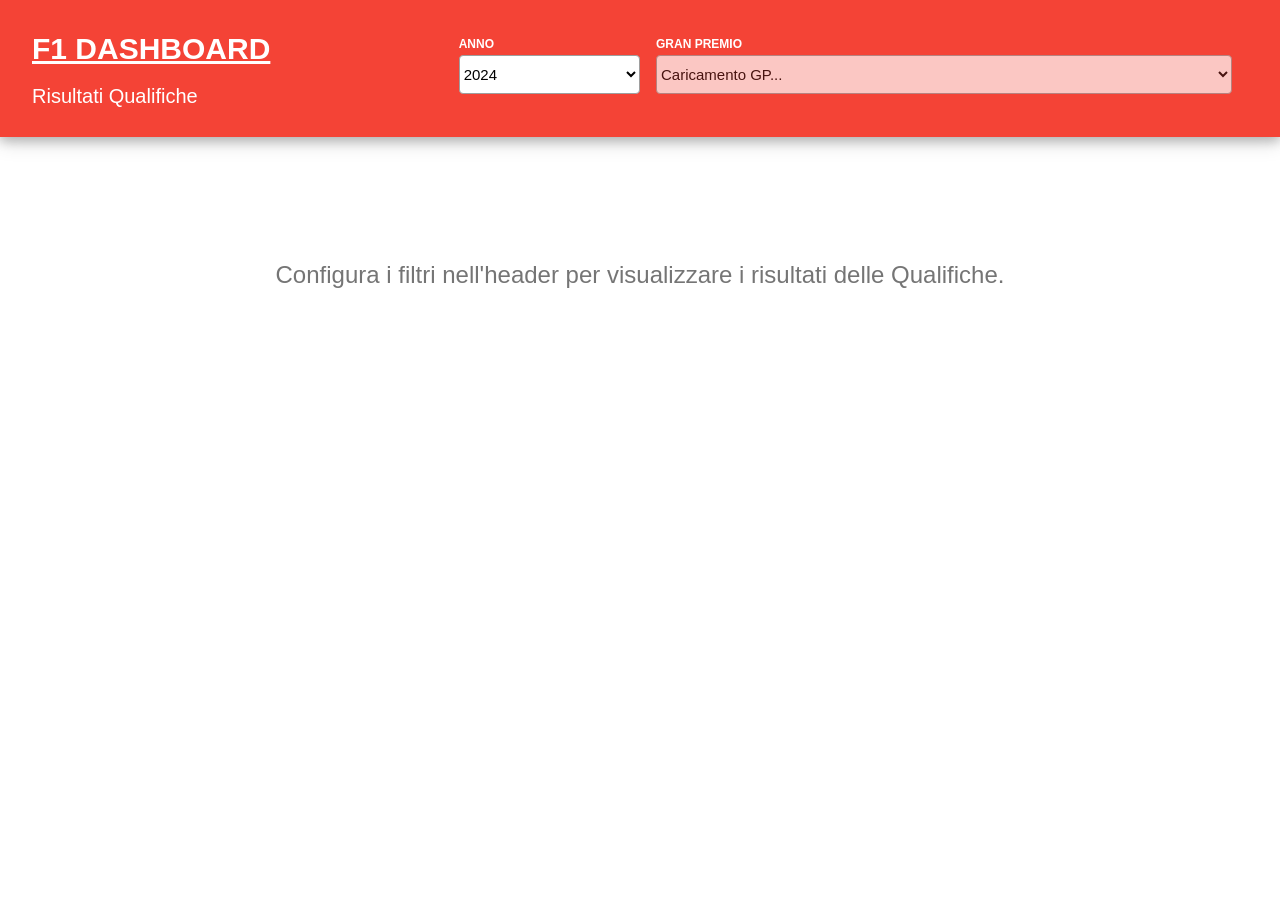
<file: qualifiche.html>
<!DOCTYPE html>
<html lang="it">
<head>
    <meta charset="UTF-8">
    <meta name="viewport" content="width=device-width, initial-scale=1.0">
    <title>F1 Dashboard - Risultati Qualifiche</title>
    <link rel="stylesheet" href="https://www.w3schools.com/w3css/4/w3.css">
    <style>
        /* Aggiunta di un po' di stile per tabelle molto larghe */
        .w3-table td, .w3-table th { white-space: nowrap; }
    </style>
</head>
<body class="w3-white" style="font-family: 'Segoe UI', Arial, sans-serif;">

    <header class="w3-container w3-padding-16 w3-red w3-card-4">
        <div class="w3-row-padding">
            <div class="w3-col l4 m12">
                <h2 class="w3-margin-0"><b><a href="index.html">F1 DASHBOARD</a></b></h2>
                <h4 class="w3-margin-0">Risultati Qualifiche</h4>
            </div>
            <div class="w3-col l8 m12 w3-margin-top">
                <div class="w3-row-padding">
                    <div class="w3-col m3 s6">
                        <label class="w3-small"><b>ANNO</b></label>
                        <select id="year-selector" class="w3-select w3-white w3-border w3-border-grey w3-round">
                            <option value="2023">2023</option>
                            <option value="2024" selected>2024</option>
                            <option value="2025">2025</option>
                            <option value="2026">2026</option>
                        </select>
                    </div>
                    <div class="w3-col m9 s6">
                        <label class="w3-small"><b>GRAN PREMIO</b></label>
                        <select id="gp-selector" class="w3-select w3-white w3-border w3-border-grey w3-round" disabled>
                            <option value="" disabled selected>Seleziona anno...</option>
                        </select>
                    </div>
                </div>
            </div>
        </div>
    </header>

    <div id="main-loader" class="w3-container w3-center w3-padding-64 w3-hide">
        <span class="w3-spin w3-jumbo w3-text-red" style="display: inline-block;">⚙</span>
        <h3 class="w3-text-red w3-margin-top"><b>Caricamento dati in corso...</b></h3>
        <p class="w3-text-grey w3-small" id="loading-step">Richiesta in corso</p>
        <div class="w3-light-grey w3-round-xlarge w3-margin-top" style="max-width:400px; margin:auto">
            <div id="progress-bar" class="w3-container w3-red w3-round-xlarge" style="height:8px;width:0%"></div>
        </div>
    </div>

    <div class="w3-container w3-padding-32">
        <div class="w3-row-padding" id="results-container">
            <div class="w3-col s12 w3-center w3-padding-64" id="placeholder-text">
                <p class="w3-text-grey w3-xlarge">Configura i filtri nell'header per visualizzare i risultati delle Qualifiche.</p>
            </div>
        </div>
    </div>

    <script src="api.js"></script>
    <script src="utils.js"></script>

    <script>
        const yearSelector = document.getElementById('year-selector');
        const gpSelector = document.getElementById('gp-selector');
        const resultsContainer = document.getElementById('results-container');
        const mainLoader = document.getElementById('main-loader');
        const placeholderText = document.getElementById('placeholder-text');
        const loadingStep = document.getElementById('loading-step');
        const progressBar = document.getElementById('progress-bar');

        function aggiornaStato(msg, progress = null) {
            if(loadingStep) loadingStep.textContent = msg;
            if(progress !== null && progressBar) progressBar.style.width = progress + '%';
            Logger.info(`Stato UI aggiornato: "${msg}"`);
        }        

        async function elaboraRisultatiQualifiche(chiaveSessione, pilotiCrudi, giriCrudi, stintCrudi) {
            const stats = {};
            let best_s1_ass = Infinity, best_s2_ass = Infinity, best_s3_ass = Infinity;

            // 1. Inizializzazione
            pilotiCrudi.forEach(p => {
                stats[p.driver_number] = {
                    numero: p.driver_number,
                    acronimo: p.name_acronym || '???',
                    team: p.team_name || 'N/D',
                    colore_team: p.team_colour || 'FFFFFF',
                    miglior_giro: Infinity,
                    giro_ufficiale_obj: null,
                    s1: Infinity, s2: Infinity, s3: Infinity,
                    ideal_lap: Infinity,
                    delta_ideal: Infinity,
                    gomma: '-',
                    max_speed: '-', med_speed: '-', full_gas: '-', on_brake: '-', lift_coast: '-', super_clipping: '-',
                    delta_leader: '-', delta_precede: '-', delta_teammate: '-'
                };
            });

            // 2. Analisi Giri e Record
            giriCrudi.forEach(giro => {
                const s = stats[giro.driver_number];
                if (!s) return;
                
                if (giro.duration_sector_1 && giro.duration_sector_1 < s.s1) s.s1 = giro.duration_sector_1;
                if (giro.duration_sector_2 && giro.duration_sector_2 < s.s2) s.s2 = giro.duration_sector_2;
                if (giro.duration_sector_3 && giro.duration_sector_3 < s.s3) s.s3 = giro.duration_sector_3;

                if (giro.duration_sector_1 && giro.duration_sector_1 < best_s1_ass) best_s1_ass = giro.duration_sector_1;
                if (giro.duration_sector_2 && giro.duration_sector_2 < best_s2_ass) best_s2_ass = giro.duration_sector_2;
                if (giro.duration_sector_3 && giro.duration_sector_3 < best_s3_ass) best_s3_ass = giro.duration_sector_3;

                if (giro.lap_duration && giro.lap_duration < s.miglior_giro) {
                    s.miglior_giro = giro.lap_duration;
                    s.giro_ufficiale_obj = giro;
                    
                    if (stintCrudi && stintCrudi.length > 0) {
                        const stint = stintCrudi.find(st => st.driver_number === giro.driver_number && giro.lap_number >= st.lap_start && giro.lap_number <= st.lap_end);
                        if (stint) s.gomma = stint.compound || '-';
                    }
                }
            });

            // 3. Calcolo Ideal Lap per pilota
            Object.values(stats).forEach(s => {
                if (s.s1 !== Infinity && s.s2 !== Infinity && s.s3 !== Infinity) {
                    s.ideal_lap = s.s1 + s.s2 + s.s3;
                    if (s.miglior_giro !== Infinity) {
                        s.delta_ideal = s.miglior_giro - s.ideal_lap;
                    }
                }
            });

            // 4. Classifica
            const classifica = Object.values(stats)
                .filter(p => p.miglior_giro !== Infinity)
                .sort((a, b) => a.miglior_giro - b.miglior_giro);

            // 5. Calcolo Delta (Leader, Precede, Teammate)
            const bestByTeam = {};
            classifica.forEach(p => {
                if (!bestByTeam[p.team] || p.miglior_giro < bestByTeam[p.team]) {
                    bestByTeam[p.team] = p.miglior_giro;
                }
            });

            if (classifica.length > 0) {
                const leaderTime = classifica[0].miglior_giro;
                classifica.forEach((p, i) => {
                    p.delta_leader = i === 0 ? '-' : (p.miglior_giro - leaderTime);
                    p.delta_precede = i === 0 ? '-' : (p.miglior_giro - classifica[i-1].miglior_giro);
                    p.delta_teammate = p.miglior_giro === bestByTeam[p.team] ? '-' : (p.miglior_giro - bestByTeam[p.team]);
                });
            }

            // 6. Calcoli Telemetria per il miglior giro
            aggiornaStato("Download telemetria dei piloti...", 30);
            let calcolati = 0;
            
            for (let p of classifica) {
                calcolati++;
                const progresso = 30 + Math.round((calcolati / classifica.length) * 70);
                aggiornaStato(`Telemetria ${p.acronimo}...`, progresso);

                const g_obj = p.giro_ufficiale_obj;
                if (!g_obj || !g_obj.date_start || !g_obj.lap_duration) continue;
                
                try {
                    let startStrClean = g_obj.date_start.replace('Z', '+00:00');
                    let startDt = new Date(startStrClean);
                    let endDt = new Date(startDt.getTime() + g_obj.lap_duration * 1000);
                    
                    const cacheKey = `telemetria_${chiaveSessione}_${p.numero}`;

                    const carData = await eseguiConCache(`carData_${chiaveSessione}_${p.numero}`, recuperaDatiVettura, chiaveSessione, p.numero);
                    Logger.success(`Recuperata telemetria ${p.acronimo}...`);
                    await attendiRitardo(500); 

                    const dCache = sessionStorage.getItem(cacheKey);
                    
                    
                    const validSamples = carData.filter(d => {
                        if (!d.date || d.throttle === null || d.brake === null || d.speed === null) return false;
                        let dTime = new Date(d.date.replace('Z', '+00:00'));
                        return dTime >= startDt && dTime <= endDt;
                    });
                    
                    if (validSamples.length > 0) {
                        const tot = validSamples.length;
                        const maxSpeed = Math.max(...validSamples.map(s => s.speed));
                        const medSpeed = validSamples.reduce((sum, s) => sum + s.speed, 0) / tot;
                        
                        const fullGas = validSamples.filter(s => s.throttle >= 99).length;
                        const onBrake = validSamples.filter(s => s.brake > 0).length;
                        const liftCoast = validSamples.filter(s => s.throttle === 0 && s.brake === 0).length;
                        
                        let superClipping = 0;
                        for (let i = 1; i < tot; i++) {
                            let prev = validSamples[i-1], curr = validSamples[i];
                            if (curr.throttle >= 99 && curr.brake === 0 && curr.speed < prev.speed) superClipping++;
                        }
                        
                        p.max_speed = maxSpeed + " km/h";
                        p.med_speed = medSpeed.toFixed(1) + " km/h";
                        p.full_gas = ((fullGas / tot) * 100).toFixed(1) + "%";
                        p.on_brake = ((onBrake / tot) * 100).toFixed(1) + "%";
                        p.lift_coast = ((liftCoast / tot) * 100).toFixed(1) + "%";
                        p.super_clipping = ((superClipping / tot) * 100).toFixed(1) + "%";
                    }
                } catch(e) {
                    Logger.error(`Errore telemetria per ${p.acronimo}:`, e);
                }
            }
            return { classifica, best_s1_ass, best_s2_ass, best_s3_ass };
        }

        function generaHtmlTabella(nome, datiAnalizzati, meteoHtml = "") {
            const { classifica, best_s1_ass, best_s2_ass, best_s3_ass } = datiAnalizzati;

            if (!classifica || classifica.length === 0) {
                return `
                <div class="w3-col l12 w3-margin-bottom">
                    <div class="w3-container w3-white w3-padding w3-center w3-border w3-border-red w3-round-large w3-card-2">
                        <h4 class="w3-text-red"><b>${nome.toUpperCase()}</b></h4>
                        <p class="w3-text-black">Dati non disponibili o sessione non disputata.</p>
                    </div>
                </div>`;
            }

            const absoluteBestLap = classifica[0].miglior_giro;

            let rows = classifica.map((p, i) => {
                const isPurpleLap = (p.miglior_giro === absoluteBestLap) ? 'color: #D000D0; font-weight: bold;' : 'font-weight: bold;';
                const isPurpleS1 = (p.s1 === best_s1_ass) ? 'color: #D000D0; font-weight: bold;' : '';
                const isPurpleS2 = (p.s2 === best_s2_ass) ? 'color: #D000D0; font-weight: bold;' : '';
                const isPurpleS3 = (p.s3 === best_s3_ass) ? 'color: #D000D0; font-weight: bold;' : '';

                const c = getColorsGomma(p.gomma);
                const badgeGomma = p.gomma !== '-' ? `<span class="w3-badge w3-small" style="background-color:${c.bg}; color:${c.fg}">${p.gomma.charAt(0)}</span>` : '-';

                return `
                <tr class="w3-hover-light-grey">
                    <td class="w3-center" style="vertical-align: middle;">${i + 1}</td>
                    <td style="vertical-align: middle;">
                        <span class="w3-round" style="background-color:#${p.colore_team}; width: 8px; height: 16px; display: inline-block; vertical-align: middle; margin-right: 8px; border: 1px solid #ccc;"></span>
                        <b>${p.acronimo}</b>
                    </td>
                    <td class="w3-center" style="vertical-align: middle;"><span style="${isPurpleLap}">${formattaTempo(p.miglior_giro)}</span></td>
                    <td class="w3-center" style="vertical-align: middle; color:#555;">${formattaDelta(p.delta_leader)}</td>
                    <td class="w3-center" style="vertical-align: middle; color:#555;">${formattaDelta(p.delta_precede)}</td>
                    <td class="w3-center" style="vertical-align: middle; color:#555;">${formattaDelta(p.delta_teammate)}</td>
                    <td class="w3-center" style="vertical-align: middle;"><span style="${isPurpleS1}">${formattaTempo(p.s1)}</span></td>
                    <td class="w3-center" style="vertical-align: middle;"><span style="${isPurpleS2}">${formattaTempo(p.s2)}</span></td>
                    <td class="w3-center" style="vertical-align: middle;"><span style="${isPurpleS3}">${formattaTempo(p.s3)}</span></td>
                    <td class="w3-center" style="vertical-align: middle;""><b>${formattaTempo(p.ideal_lap)}</b></td>
                    <td class="w3-center" style="vertical-align: middle; color:#d2691e;">${formattaDelta(p.delta_ideal)}</td>
                    <td class="w3-center" style="vertical-align: middle;">${badgeGomma}</td>
                    <td class="w3-center" style="vertical-align: middle; color:#555;">${p.max_speed}</td>
                    <td class="w3-center" style="vertical-align: middle; color:#555;">${p.med_speed}</td>
                    <td class="w3-center" style="vertical-align: middle; color:green;">${p.full_gas}</td>
                    <td class="w3-center" style="vertical-align: middle; color:red;">${p.on_brake}</td>
                    <td class="w3-center" style="vertical-align: middle; color:orange;">${p.lift_coast}</td>
                    <td class="w3-center" style="vertical-align: middle; color:purple;">${p.super_clipping}</td>
                </tr>`;
            }).join('');

            return `
                <div class="w3-col l12 w3-margin-bottom">
                    <div class="w3-container w3-white w3-responsive w3-padding-16 w3-card-4 w3-round-large w3-border-top w3-border-red">
                        <h4 class="w3-text-red w3-margin-bottom"><b>RISULTATI ${nome.toUpperCase()}</b></h4>

                        ${meteoHtml}

                        <table class="w3-table w3-bordered w3-small">
                            <thead>
                                <tr class="w3-light-grey w3-text-black">
                                    <th class="w3-center"><b>POS</b></th>
                                    <th><b>PILOTA</b></th>
                                    <th class="w3-center"><b>TEMPO UFF.</b></th>
                                    <th class="w3-center"><b>GAP LEADER</b></th>
                                    <th class="w3-center"><b>GAP PREC.</b></th>
                                    <th class="w3-center"><b>GAP TEAM</b></th>
                                    <th class="w3-center"><b>S1</b></th>
                                    <th class="w3-center"><b>S2</b></th>
                                    <th class="w3-center"><b>S3</b></th>
                                    <th class="w3-center"><b>IDEAL LAP</b></th>
                                    <th class="w3-center"><b>DELTA ID.</b></th>
                                    <th class="w3-center"><b>TYRE</b></th>
                                    <th class="w3-center"><b>V. MAX</b></th>
                                    <th class="w3-center"><b>V. MED</b></th>
                                    <th class="w3-center"><b>FULL GAS</b></th>
                                    <th class="w3-center"><b>BRAKE</b></th>
                                    <th class="w3-center"><b>LIFT&COAST</b></th>
                                    <th class="w3-center"><b>CLIPPING</b></th>
                                </tr>
                            </thead>
                            <tbody>${rows}</tbody>
                        </table>
                    </div>
                </div>`;
        }

        async function caricaDatiGP(meetingKey) {
            if (!meetingKey) return;
            
            if (placeholderText) placeholderText.style.display = 'none';
            resultsContainer.innerHTML = '';
            mainLoader.classList.remove('w3-hide');
            aggiornaStato("Avvio richiesta...", 5);

            try {
                aggiornaStato("Recupero sessioni (verifico cache)...");
                const sessioni = await eseguiConCache(`sessioni_${meetingKey}`, recuperaSessioniPerGranPremio, meetingKey);
                Logger.success(`Recuperate ${sessioni.length} sessioni totali per il meeting.`);

                const mappa = {};
                sessioni.forEach(s => { 
                    if(s.session_name && (s.session_name.includes('Qualifying') || s.session_name.includes('Shootout'))) {
                        mappa[s.session_name] = s.session_key; 
                    }
                });

                const qualiNames = ["Sprint Shootout", "Sprint Qualifying", "Qualifying"];
                let htmlFinale = "";

                for (const name of qualiNames) {
                    if (mappa[name]) {
                        const chiave = mappa[name];
                        
                        const isInCachePiloti = !!sessionStorage.getItem(`piloti_${chiave}`);
                        aggiornaStato(isInCachePiloti ? `Caricamento Piloti ${name} da Memoria...` : `Download Piloti ${name}...`);
                        const piloti = await eseguiConCache(`piloti_${chiave}`, recuperaPiloti, chiave);
                        if (!isInCachePiloti) await attendiRitardo(500);
                        
                        const isInCacheGiri = !!sessionStorage.getItem(`giri_${chiave}`);
                        aggiornaStato(isInCacheGiri ? `Caricamento Giri ${name} da Memoria...` : `Download Giri ${name}...`);
                        const giri = await eseguiConCache(`giri_${chiave}`, recuperaGiri, chiave);
                        if (!isInCacheGiri) await attendiRitardo(500);

                        const isInCacheStint = !!sessionStorage.getItem(`stint_${chiave}`);
                        aggiornaStato(isInCacheStint ? `Caricamento Stint Gomme ${name} da Memoria...` : `Download Stint Gomme ${name}...`);
                        const stint = await eseguiConCache(`stint_${chiave}`, recuperaStintGomme, chiave);
                        if (!isInCacheStint) await attendiRitardo(500);

                        const isInCacheMeteo = !!sessionStorage.getItem(`meteo_${chiave}`);
                        aggiornaStato(isInCacheMeteo ? `Caricamento Meteo ${name} da Memoria...` : `Download Meteo ${name}...`);
                        const meteoCrudo = await eseguiConCache(`meteo_${chiave}`, recuperaDatiMeteo, chiave);
                        if (!isInCacheMeteo) await attendiRitardo(500);

                        const meteoElaborato = elaboraMeteo(meteoCrudo);
                        const meteoHtml = generaHtmlMeteo(meteoElaborato);
                        
                        htmlFinale += generaHtmlTabella(name, await elaboraRisultatiQualifiche(chiave, piloti, giri, stint), meteoHtml);
                    }
                }
                
                resultsContainer.innerHTML = htmlFinale || '<div class="w3-center w3-padding-64 w3-text-grey">Nessuna sessione di Qualifica trovata.</div>';
                
            } catch (e) {
                Logger.error("Errore critico durante il caricamento delle Qualifiche:", e);
                resultsContainer.innerHTML = `<div class="w3-panel w3-red w3-padding-16 w3-round">Errore nel caricamento dei dati. Controlla la console per i dettagli.</div>`;
            } finally {
                mainLoader.classList.add('w3-hide');
            }
        }

        async function popolaGranPremi(anno) {
            gpSelector.disabled = true;
            gpSelector.innerHTML = '<option value="" disabled selected>Caricamento GP...</option>';
            
            try {
                const gps = await eseguiConCache(`gp_anno_${anno}`, recuperaGranPremiPerAnno, anno);
                const gpsFiltrati = gps.filter(gp => {
                    const nome = (gp.meeting_official_name || gp.meeting_name || "").toLowerCase();
                    return !nome.includes('test');
                });

                gpSelector.innerHTML = '<option value="" disabled selected>-- Scegli un Gran Premio --</option>';
                gpsFiltrati.forEach(gp => {
                    const opt = document.createElement('option');
                    opt.value = gp.meeting_key;
                    opt.textContent = gp.meeting_official_name || gp.meeting_name;
                    gpSelector.appendChild(opt);
                });
                gpSelector.disabled = false;
            } catch (e) {
                Logger.error("Errore recupero Gran Premi:", e);
                gpSelector.innerHTML = '<option value="" disabled>Errore caricamento</option>';
            }
        }

        yearSelector.addEventListener('change', () => {
            Logger.info(`L'utente ha cambiato l'anno in: ${yearSelector.value}`);
            popolaGranPremi(yearSelector.value);
        });
        
        gpSelector.addEventListener('change', () => {
            Logger.info(`L'utente ha selezionato il Gran Premio: ${gpSelector.options[gpSelector.selectedIndex].text}`);
            caricaDatiGP(gpSelector.value);
        });

        window.addEventListener('DOMContentLoaded', () => {
            Logger.info("Applicazione inizializzata. Avvio primo popolamento...");
            popolaGranPremi(yearSelector.value);
        });
    </script>
</body>
</html>
</file>
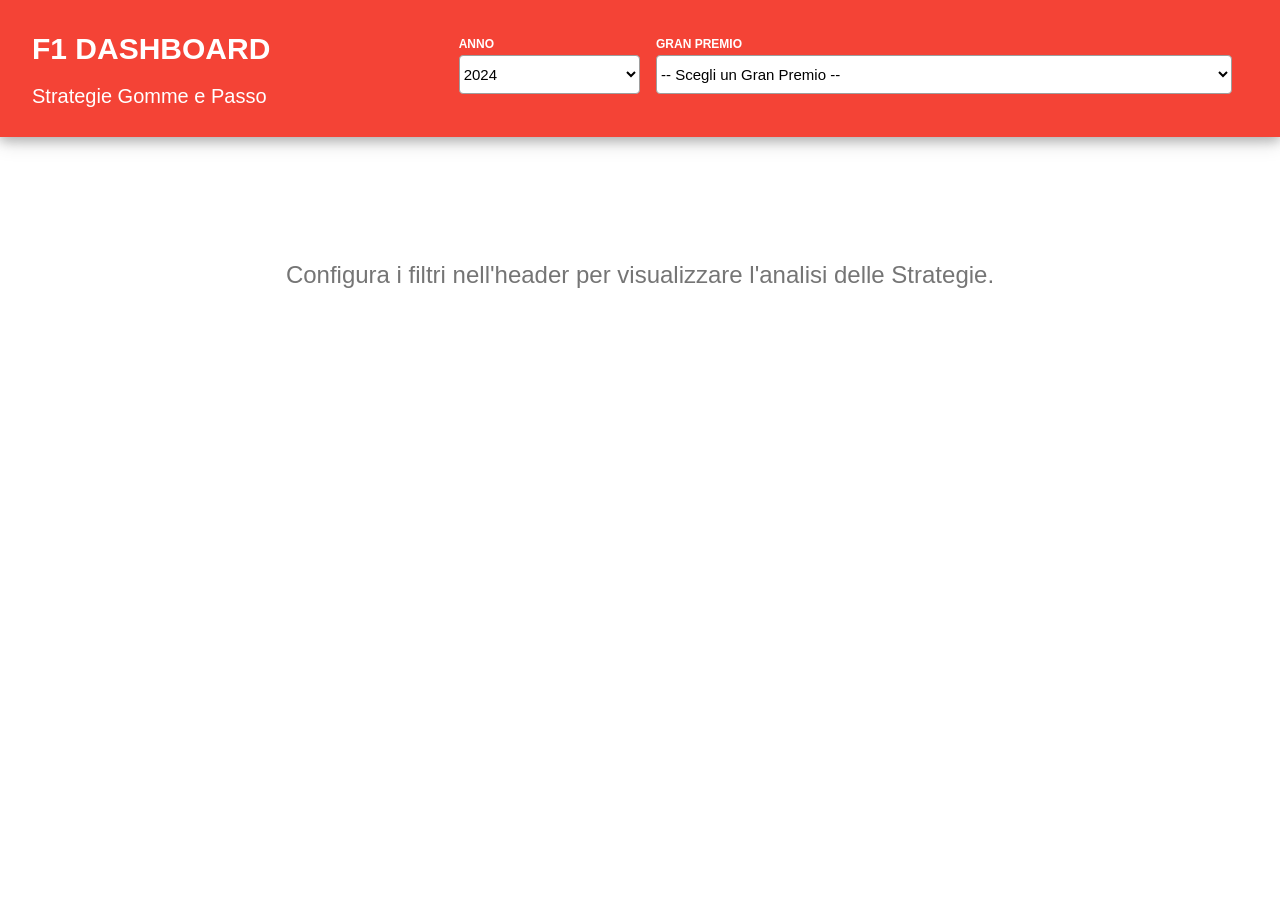
<file: strategie.html>
<!DOCTYPE html>
<html lang="it">
<head>
    <meta charset="UTF-8">
    <meta name="viewport" content="width=device-width, initial-scale=1.0">
    <title>F1 Dashboard - Strategie Gomme e Passo</title>
    <link rel="stylesheet" href="https://www.w3schools.com/w3css/4/w3.css">
    <style>
        /* Stile per tabelle molto larghe e contenuto delle celle */
        .w3-table td, .w3-table th { white-space: nowrap; vertical-align: middle; }
        .stint-cell { 
            font-size: 0.85em; 
            line-height: 1.4; 
            min-width: 280px;
            border-left: 1px dashed #ddd;
        }
        .stint-header {
            border-bottom: 1px solid #ccc;
            margin-bottom: 4px;
            padding-bottom: 4px;
        }
    </style>
</head>
<body class="w3-white" style="font-family: 'Segoe UI', Arial, sans-serif;">

    <header class="w3-container w3-padding-16 w3-red w3-card-4">
        <div class="w3-row-padding">
            <div class="w3-col l4 m12">
                <h2 class="w3-margin-0"><b><a href="index.html" style="text-decoration:none;">F1 DASHBOARD</a></b></h2>
                <h4 class="w3-margin-0">Strategie Gomme e Passo</h4>
            </div>
            <div class="w3-col l8 m12 w3-margin-top">
                <div class="w3-row-padding">
                    <div class="w3-col m3 s6">
                        <label class="w3-small"><b>ANNO</b></label>
                        <select id="year-selector" class="w3-select w3-white w3-border w3-border-grey w3-round">
                            <option value="2023">2023</option>
                            <option value="2024" selected>2024</option>
                            <option value="2025">2025</option>
                            <option value="2026">2026</option>
                        </select>
                    </div>
                    <div class="w3-col m9 s6">
                        <label class="w3-small"><b>GRAN PREMIO</b></label>
                        <select id="gp-selector" class="w3-select w3-white w3-border w3-border-grey w3-round" disabled>
                            <option value="" disabled selected>Seleziona anno...</option>
                        </select>
                    </div>
                </div>
            </div>
        </div>
    </header>

    <div id="main-loader" class="w3-container w3-center w3-padding-64 w3-hide">
        <span class="w3-spin w3-jumbo w3-text-red" style="display: inline-block;">⚙</span>
        <h3 class="w3-text-red w3-margin-top"><b>Caricamento dati in corso...</b></h3>
        <p class="w3-text-grey w3-small" id="loading-step">Richiesta in corso</p>
        <div class="w3-light-grey w3-round-xlarge w3-margin-top" style="max-width:400px; margin:auto">
            <div id="progress-bar" class="w3-container w3-red w3-round-xlarge" style="height:8px;width:0%"></div>
        </div>
    </div>

    <div class="w3-container w3-padding-32">
        <div class="w3-row-padding" id="results-container">
            <div class="w3-col s12 w3-center w3-padding-64" id="placeholder-text">
                <p class="w3-text-grey w3-xlarge">Configura i filtri nell'header per visualizzare l'analisi delle Strategie.</p>
            </div>
        </div>
    </div>

    <script src="api.js"></script>
    <script src="utils.js"></script>

    <script>
        const yearSelector = document.getElementById('year-selector');
        const gpSelector = document.getElementById('gp-selector');
        const resultsContainer = document.getElementById('results-container');
        const mainLoader = document.getElementById('main-loader');
        const placeholderText = document.getElementById('placeholder-text');
        const loadingStep = document.getElementById('loading-step');
        const progressBar = document.getElementById('progress-bar');

        function aggiornaStato(msg, progress = null) {
            if(loadingStep) loadingStep.textContent = msg;
            if(progress !== null && progressBar) progressBar.style.width = progress + '%';
            if (typeof Logger !== 'undefined') Logger.info(`Stato UI aggiornato: "${msg}"`);
        }

        async function elaboraStrategieGomme(pilotiCrudi, giriCrudi, stintCrudi) {
            if (!giriCrudi || !stintCrudi || giriCrudi.length === 0) return { classifica: [], max_stints: 0 };

            const statsPiloti = {};
            let maxGiriGara = 0;

            // 1. Setup base
            pilotiCrudi.forEach(p => {
                const num = p.driver_number;
                const stintsPilota = stintCrudi.filter(s => s.driver_number === num).sort((a, b) => (a.stint_number || 0) - (b.stint_number || 0));
                
                statsPiloti[num] = {
                    numero: num,
                    nome: p.broadcast_name || 'Sconosciuto',
                    acronimo: p.name_acronym || '???',
                    team: p.team_name || 'N/D',
                    colore_team: p.team_colour || 'FFFFFF',
                    giri_fatti: 0,
                    tempo_totale: 0.0,
                    stints: stintsPilota,
                    dati_stint_calcolati: [],
                    giri_effettuati: [] // Buffer per i tempi dei giri
                };
            });

            // 2. Popolamento giri
            giriCrudi.forEach(g => {
                const num = g.driver_number;
                const durata = g.lap_duration;
                if (!statsPiloti[num] || !durata) return;

                statsPiloti[num].giri_fatti++;
                statsPiloti[num].tempo_totale += durata;
                statsPiloti[num].giri_effettuati.push(g);

                if (statsPiloti[num].giri_fatti > maxGiriGara) {
                    maxGiriGara = statsPiloti[num].giri_fatti;
                }
            });

            // 3. Analisi per stint
            Object.values(statsPiloti).forEach(p => {
                if (p.giri_fatti === 0) return;

                p.stints.forEach(stint => {
                    const startLap = stint.lap_start || 1;
                    const endLap = stint.lap_end || p.giri_fatti;

                    const giriNelloStint = p.giri_effettuati
                        .filter(g => g.lap_number >= startLap && g.lap_number <= endLap && g.lap_duration)
                        .map(g => g.lap_duration);

                    const numGiriEffettivi = giriNelloStint.length;
                    if (numGiriEffettivi === 0) return;

                    const migliorGiro = Math.min(...giriNelloStint);

                    // Regola del 107%
                    const giriPuliti = giriNelloStint.filter(t => t <= migliorGiro * 1.07);
                    const numGiriPuliti = giriPuliti.length > 0 ? giriPuliti.length : 1;

                    const media = giriPuliti.reduce((a, b) => a + b, 0) / numGiriPuliti;
                    const costanza = calcolaDevStandard(giriPuliti);
                    const degrado = calcolaDegrado(giriPuliti);

                    p.dati_stint_calcolati.push({
                        lap_start: startLap,
                        lap_end: endLap,
                        compound: stint.compound || 'UNKNOWN',
                        giri_completati: numGiriEffettivi,
                        eta_iniziale_gomma: stint.tyre_age_at_start || 0,
                        miglior_giro: migliorGiro,
                        passo_medio: media,
                        costanza: costanza,
                        degrado: degrado
                    });
                });
            });

            // 4. Ordinamento Classifica
            const classifica = Object.values(statsPiloti).filter(p => p.giri_fatti > 0);
            classifica.sort((a, b) => {
                if (b.giri_fatti !== a.giri_fatti) return b.giri_fatti - a.giri_fatti;
                return a.tempo_totale - b.tempo_totale;
            });

            const max_stints = Math.max(...classifica.map(p => p.dati_stint_calcolati.length));

            return { classifica, max_stints };
        }

        function generaHtmlTabella(nome, datiAnalizzati) {
            const { classifica, max_stints } = datiAnalizzati;

            if (!classifica || classifica.length === 0) {
                return `
                <div class="w3-col l12 w3-margin-bottom">
                    <div class="w3-container w3-white w3-padding w3-center w3-border w3-border-red w3-round-large w3-card-2">
                        <h4 class="w3-text-red"><b>${nome.toUpperCase()}</b></h4>
                        <p class="w3-text-black">Dati non disponibili o sessione non disputata.</p>
                    </div>
                </div>`;
            }

            // Costruzione Headers Colonne Stint
            let headerStintHtml = "";
            for (let i = 0; i < max_stints; i++) {
                headerStintHtml += `<th class="w3-center" style="border-left: 1px dashed #ddd;"><b>${i + 1}° STINT</b></th>`;
            }

            let rows = classifica.map((p, i) => {
                let stintCellsHtml = "";
                
                for (let j = 0; j < max_stints; j++) {
                    if (j < p.dati_stint_calcolati.length) {
                        const s = p.dati_stint_calcolati[j];
                        const c = (typeof getColorsGomma !== 'undefined') ? getColorsGomma(s.compound) : {bg: '#000', fg: '#fff'};
                        
                        const badgeGomma = `<span class="w3-badge" style="background-color:${c.bg}; color:${c.fg}">${s.compound ? s.compound.charAt(0) : '?'}</span>`;
                        const formatMiglior = typeof formattaTempo !== 'undefined' ? formattaTempo(s.miglior_giro) : s.miglior_giro.toFixed(3);
                        const formatMedia = typeof formattaTempo !== 'undefined' ? formattaTempo(s.passo_medio) : s.passo_medio.toFixed(3);
                        
                        const colorDeg = s.degrado > 0 ? 'red' : 'green';
                        const segnoDeg = s.degrado > 0 ? '+' : '';

                        stintCellsHtml += `
                        <td class="stint-cell">
                            <div class="stint-header">
                                ${badgeGomma} <b>${s.compound}</b> <span class="w3-text-grey">(${s.eta_iniziale_gomma}g)</span> | 
                                <span class="w3-text-dark-grey">Giro ${s.lap_start} &rarr; ${s.lap_end} <b>(${s.giri_completati}g)</b></span>
                            </div>
                            <div>
                                <b>Miglior Giro:</b> <span class="w3-text-cyan" style="font-weight:bold;">${formatMiglior}     </span> 
                                <b>Degrado:</b> <span style="color:${colorDeg}; font-weight:bold;">${segnoDeg}${s.degrado.toFixed(3)} s/g     </span>
                                <b>Passo Medio:</b> <span class="w3-text-orange" style="font-weight:bold;">${formatMedia}</span> <span class="w3-text-grey">(±${s.costanza.toFixed(3)}s)</span>
                            </div>
                        </td>`;
                    } else {
                        // Cella vuota se il pilota non ha fatto questo stint
                        stintCellsHtml += `<td class="stint-cell w3-center w3-text-light-grey">-</td>`;
                    }
                }

                return `
                <tr class="w3-hover-light-grey">
                    <td class="w3-center">${i + 1}</td>
                    <td>
                        <span class="w3-round" style="background-color:#${p.colore_team}; width: 8px; height: 16px; display: inline-block; vertical-align: middle; margin-right: 8px; border: 1px solid #ccc;"></span>
                        <b>${p.acronimo}</b>
                    </td>
                    ${stintCellsHtml}
                </tr>`;
            }).join('');

            return `
                <div class="w3-col l12 w3-margin-bottom">
                    <div class="w3-container w3-white w3-responsive w3-padding-16 w3-card-4 w3-round-large w3-border-top w3-border-red">
                        <h4 class="w3-text-red w3-margin-bottom"><b>STRATEGIE GOMME E PASSO - ${nome.toUpperCase()}</b></h4>
                        <table class="w3-table w3-bordered w3-small">
                            <thead>
                                <tr class="w3-light-grey w3-text-black">
                                    <th class="w3-center"><b>POS</b></th>
                                    <th><b>PILOTA</b></th>
                                    ${headerStintHtml}
                                </tr>
                            </thead>
                            <tbody>${rows}</tbody>
                        </table>
                    </div>
                </div>`;
        }

        async function caricaDatiGP(meetingKey) {
            if (!meetingKey) return;
            
            if (placeholderText) placeholderText.style.display = 'none';
            resultsContainer.innerHTML = '';
            mainLoader.classList.remove('w3-hide');
            aggiornaStato("Avvio richiesta...", 5);

            try {
                aggiornaStato("Recupero sessioni (verifico cache)...");
                const sessioni = await eseguiConCache(`sessioni_${meetingKey}`, recuperaSessioniPerGranPremio, meetingKey);

                const mappa = {};
                sessioni.forEach(s => { 
                    if(s.session_name) {
                        mappa[s.session_name] = s.session_key; 
                    }
                });

                const gareNames = ["Sprint", "Sprint Race", "Race"];
                let htmlFinale = "";

                for (const name of gareNames) {
                    if (mappa[name]) {
                        const chiave = mappa[name];
                        const nomeVisualizzato = name === "Race" ? "Gara" : name;
                        
                        const isInCachePiloti = !!sessionStorage.getItem(`piloti_${chiave}`);
                        aggiornaStato(isInCachePiloti ? `Caricamento Piloti ${nomeVisualizzato} da Memoria...` : `Download Piloti ${nomeVisualizzato}...`);
                        const piloti = await eseguiConCache(`piloti_${chiave}`, recuperaPiloti, chiave);
                        if (!isInCachePiloti) await attendiRitardo(500);
                        
                        const isInCacheGiri = !!sessionStorage.getItem(`giri_${chiave}`);
                        aggiornaStato(isInCacheGiri ? `Caricamento Giri ${nomeVisualizzato} da Memoria...` : `Download Giri ${nomeVisualizzato}...`);
                        const giri = await eseguiConCache(`giri_${chiave}`, recuperaGiri, chiave);
                        if (!isInCacheGiri) await attendiRitardo(500);

                        const isInCacheStint = !!sessionStorage.getItem(`stint_${chiave}`);
                        aggiornaStato(isInCacheStint ? `Caricamento Stint ${nomeVisualizzato} da Memoria...` : `Download Stint ${nomeVisualizzato}...`);
                        const stint = await eseguiConCache(`stint_${chiave}`, recuperaStintGomme, chiave);
                        if (!isInCacheStint) await attendiRitardo(500);
                        
                        const datiElaborati = await elaboraStrategieGomme(piloti, giri, stint);
                        htmlFinale += generaHtmlTabella(nomeVisualizzato, datiElaborati);
                    }
                }
                
                resultsContainer.innerHTML = htmlFinale || '<div class="w3-center w3-padding-64 w3-text-grey">Nessuna sessione di Gara trovata per analizzare le strategie.</div>';
                
            } catch (e) {
                if (typeof Logger !== 'undefined') Logger.error("Errore critico durante il caricamento delle Strategie:", e);
                resultsContainer.innerHTML = `<div class="w3-panel w3-red w3-padding-16 w3-round">Errore nel caricamento dei dati. Controlla la console per i dettagli.</div>`;
            } finally {
                mainLoader.classList.add('w3-hide');
            }
        }

        async function popolaGranPremi(anno) {
            gpSelector.disabled = true;
            gpSelector.innerHTML = '<option value="" disabled selected>Caricamento GP...</option>';
            
            try {
                const gps = await eseguiConCache(`gp_anno_${anno}`, recuperaGranPremiPerAnno, anno);
                const gpsFiltrati = gps.filter(gp => {
                    const nome = (gp.meeting_official_name || gp.meeting_name || "").toLowerCase();
                    return !nome.includes('test');
                });

                gpSelector.innerHTML = '<option value="" disabled selected>-- Scegli un Gran Premio --</option>';
                gpsFiltrati.forEach(gp => {
                    const opt = document.createElement('option');
                    opt.value = gp.meeting_key;
                    opt.textContent = gp.meeting_official_name || gp.meeting_name;
                    gpSelector.appendChild(opt);
                });
                gpSelector.disabled = false;
            } catch (e) {
                if (typeof Logger !== 'undefined') Logger.error("Errore recupero Gran Premi:", e);
                gpSelector.innerHTML = '<option value="" disabled>Errore caricamento</option>';
            }
        }

        yearSelector.addEventListener('change', () => {
            popolaGranPremi(yearSelector.value);
        });
        
        gpSelector.addEventListener('change', () => {
            caricaDatiGP(gpSelector.value);
        });

        window.addEventListener('DOMContentLoaded', () => {
            popolaGranPremi(yearSelector.value);
        });
    </script>
</body>
</html>
</file>
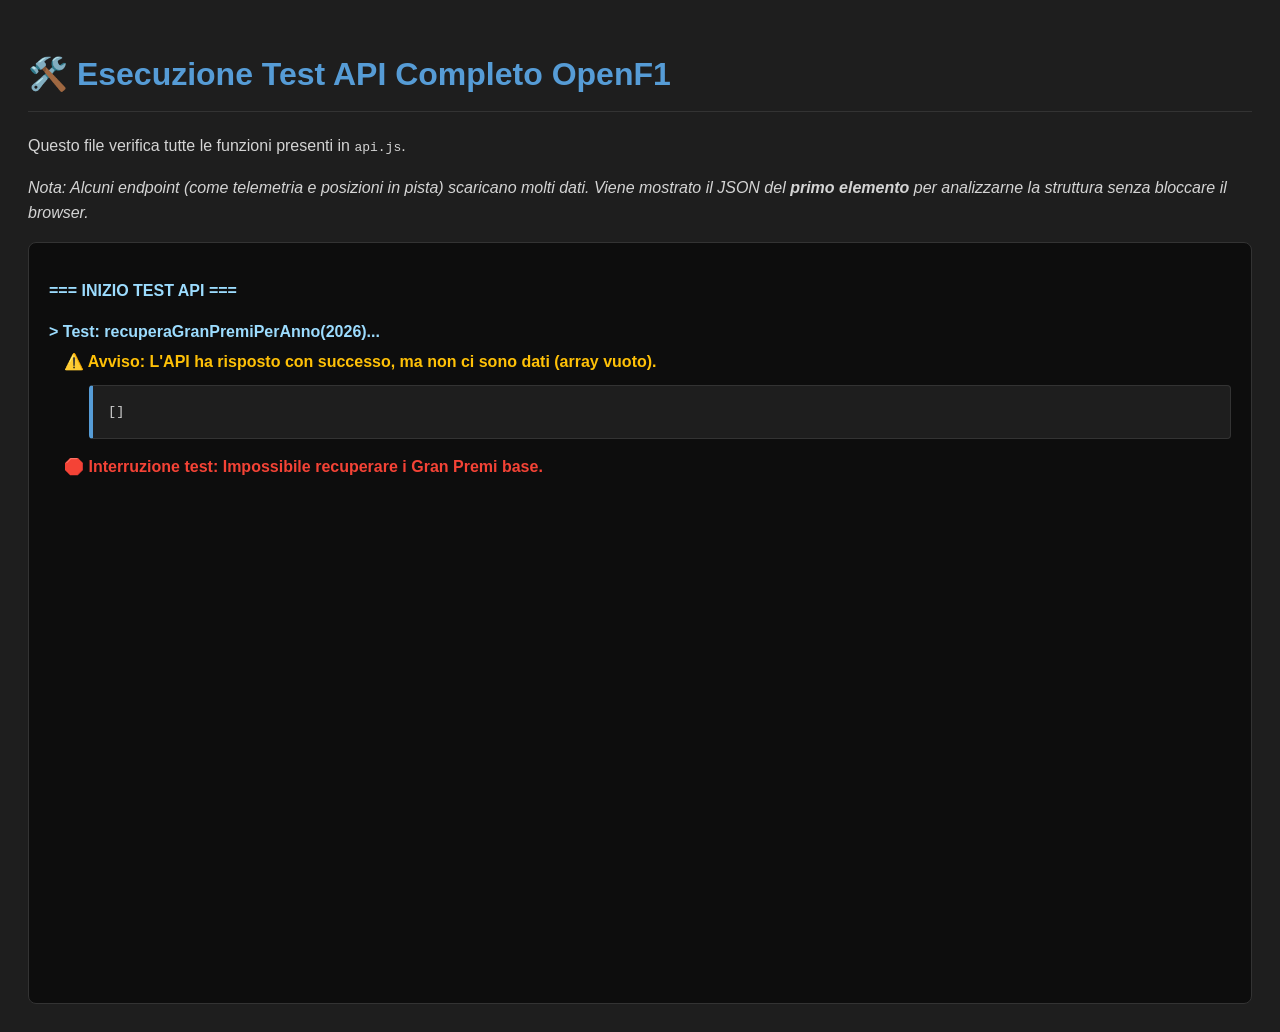
<file: test_api.html>
<!DOCTYPE html>
<html lang="it">
<head>
    <meta charset="UTF-8">
    <meta name="viewport" content="width=device-width, initial-scale=1.0">
    <title>Test API Completo OpenF1</title>
    <style>
        body { 
            font-family: 'Segoe UI', Tahoma, Geneva, Verdana, sans-serif; 
            background-color: #1e1e1e; 
            color: #d4d4d4; 
            padding: 20px; 
            line-height: 1.6;
        }
        h1 { color: #569cd6; border-bottom: 1px solid #333; padding-bottom: 10px; }
        .messaggio-info { color: #9cdcfe; margin-top: 15px; font-weight: bold; }
        .messaggio-successo { color: #4CAF50; font-weight: bold; padding-left: 15px; margin-top: 5px; }
        .messaggio-avviso { color: #FFC107; font-weight: bold; padding-left: 15px; margin-top: 5px; }
        .messaggio-errore { color: #f44336; font-weight: bold; padding-left: 15px; margin-top: 5px; }
        .pannello-log { 
            background: #0d0d0d; 
            padding: 20px; 
            border-radius: 8px; 
            height: 80vh; 
            overflow-y: auto; 
            border: 1px solid #333;
        }
        .messaggio-dettaglio { color: #cecece; padding-left: 40px; font-size: 0.9em; font-style: italic; }
        
        /* Nuovo stile per i blocchi JSON */
        .blocco-json {
            background-color: #1e1e1e;
            border: 1px solid #333;
            border-left: 4px solid #569cd6;
            color: #cecece;
            padding: 15px;
            margin: 10px 0 15px 40px;
            font-family: 'Courier New', Courier, monospace;
            font-size: 0.85em;
            border-radius: 4px;
            white-space: pre-wrap; /* Permette di andare a capo se le righe sono troppo lunghe */
            word-wrap: break-word;
            max-height: 400px;
            overflow-y: auto; /* Aggiunge una scrollbar interna se il JSON è molto lungo */
        }
    </style>
</head>
<body>

    <h1>🛠️ Esecuzione Test API Completo OpenF1</h1>
    <p>Questo file verifica tutte le funzioni presenti in <code>api.js</code>.</p>
    <p><em>Nota: Alcuni endpoint (come telemetria e posizioni in pista) scaricano molti dati. Viene mostrato il JSON del <strong>primo elemento</strong> per analizzarne la struttura senza bloccare il browser.</em></p>
    
    <div id="pannello-log" class="pannello-log"></div>

    <script src="api.js"></script>

    <script>
        const contenitoreLog = document.getElementById('pannello-log');

        function scriviLog(messaggio, tipoCSS = 'messaggio-info') {
            const paragrafo = document.createElement('div');
            paragrafo.className = tipoCSS;
            paragrafo.innerText = messaggio;
            contenitoreLog.appendChild(paragrafo);
            contenitoreLog.scrollTop = contenitoreLog.scrollHeight; 
            console.log(messaggio);
        }

        // Nuova funzione dedicata per stampare il JSON formattato
        function scriviJSON(oggettoDati) {
            const bloccoPre = document.createElement('pre');
            bloccoPre.className = 'blocco-json';
            // Formatta il JSON con 4 spazi di indentazione
            bloccoPre.innerText = JSON.stringify(oggettoDati, null, 4);
            contenitoreLog.appendChild(bloccoPre);
            contenitoreLog.scrollTop = contenitoreLog.scrollHeight;
        }

        async function eseguiTestSingolo(nomeFunzione, operazionePromise) {
            await attendi(1000); 
            scriviLog(`> Test: ${nomeFunzione}...`, 'messaggio-info');
            try {
                const risultato = await operazionePromise;
                
                if (Array.isArray(risultato)) {
                    if (risultato.length > 0) {
                        scriviLog(`✅ Successo: Ricevuti ${risultato.length} elementi.`, 'messaggio-successo');
                        
                        const primoElemento = risultato[0];
                        scriviLog(`📄 Struttura JSON del primo elemento:`, 'messaggio-dettaglio');
                        scriviJSON(primoElemento); // Stampa il JSON ben formattato

                        return risultato;
                    } else {
                        scriviLog(`⚠️ Avviso: L'API ha risposto con successo, ma non ci sono dati (array vuoto).`, 'messaggio-avviso');
                        scriviJSON([]); // Mostra array vuoto
                        return risultato;
                    }
                } else if (risultato && typeof risultato === 'object') {
                    scriviLog(`✅ Successo: Ricevuto oggetto dati singolo.`, 'messaggio-successo');
                    scriviLog(`📄 Struttura JSON dell'oggetto:`, 'messaggio-dettaglio');
                    scriviJSON(risultato); // Stampa l'intero oggetto formattato
                    return risultato;
                } else {
                    scriviLog(`❌ Errore: Formato dati inatteso.`, 'messaggio-errore');
                    return null;
                }
            } catch (errore) {
                scriviLog(`🚨 Fallito: Eccezione durante la chiamata (${errore.message})`, 'messaggio-errore');
                return null;
            }
        }

        async function avviaTestCompleto() {
            scriviLog("=== INIZIO TEST API ===");

            const listaGranPremi = await eseguiTestSingolo(
                "recuperaGranPremiPerAnno(2026)", 
                recuperaGranPremiPerAnno(2026)
            );
            
            if (!listaGranPremi || listaGranPremi.length === 0) {
                scriviLog("🛑 Interruzione test: Impossibile recuperare i Gran Premi base.", 'messaggio-errore');
                return;
            }

            const chiaveGranPremio = listaGranPremi[3].meeting_key;

            const listaSessioni = await eseguiTestSingolo(
                `recuperaSessioniPerGranPremio(${chiaveGranPremio})`, 
                recuperaSessioniPerGranPremio(chiaveGranPremio)
            );

            if (!listaSessioni || listaSessioni.length === 0) {
                scriviLog("🛑 Interruzione test: Impossibile recuperare le sessioni.", 'messaggio-errore');
                return;
            }
            
            await eseguiTestSingolo("recuperaPosizioni", recuperaPosizioni(chiaveGranPremio));

            const chiaveSessione = 11245;
            scriviLog(`\n--- UTILIZZO SESSION_KEY: ${chiaveSessione} PER I PROSSIMI TEST ---`, 'messaggio-info');

            await eseguiTestSingolo("recuperaPiloti", recuperaPiloti(chiaveSessione));
            await eseguiTestSingolo("recuperaGiri", recuperaGiri(chiaveSessione));
            await eseguiTestSingolo("recuperaIntervalli", recuperaIntervalli(chiaveSessione));
            await eseguiTestSingolo("recuperaDatiVettura (Telemetria)", recuperaDatiVettura(9159, 16));
            await eseguiTestSingolo("recuperaPosizioneInPista (Tracciamento 3D)", recuperaPosizioneInPista(9159, 16));
            await eseguiTestSingolo("recuperaStintGomme", recuperaStintGomme(chiaveSessione));
            await eseguiTestSingolo("recuperaSosteAiBox", recuperaSosteAiBox(chiaveSessione));
            await eseguiTestSingolo("recuperaDirezioneGara", recuperaDirezioneGara(chiaveSessione));
            await eseguiTestSingolo("recuperaComunicazioniRadio", recuperaComunicazioniRadio(9158));
            await eseguiTestSingolo("recuperaDatiMeteo", recuperaDatiMeteo(chiaveSessione));
            await eseguiTestSingolo("recuperaDettagliSessione", recuperaDettagliSessione(chiaveSessione));

            scriviLog("\n🎉 === TUTTI I TEST COMPLETATI ===", 'messaggio-successo');
        }

        // Avvia i test al caricamento
        avviaTestCompleto();
    </script>
</body>
</html>
</file>
